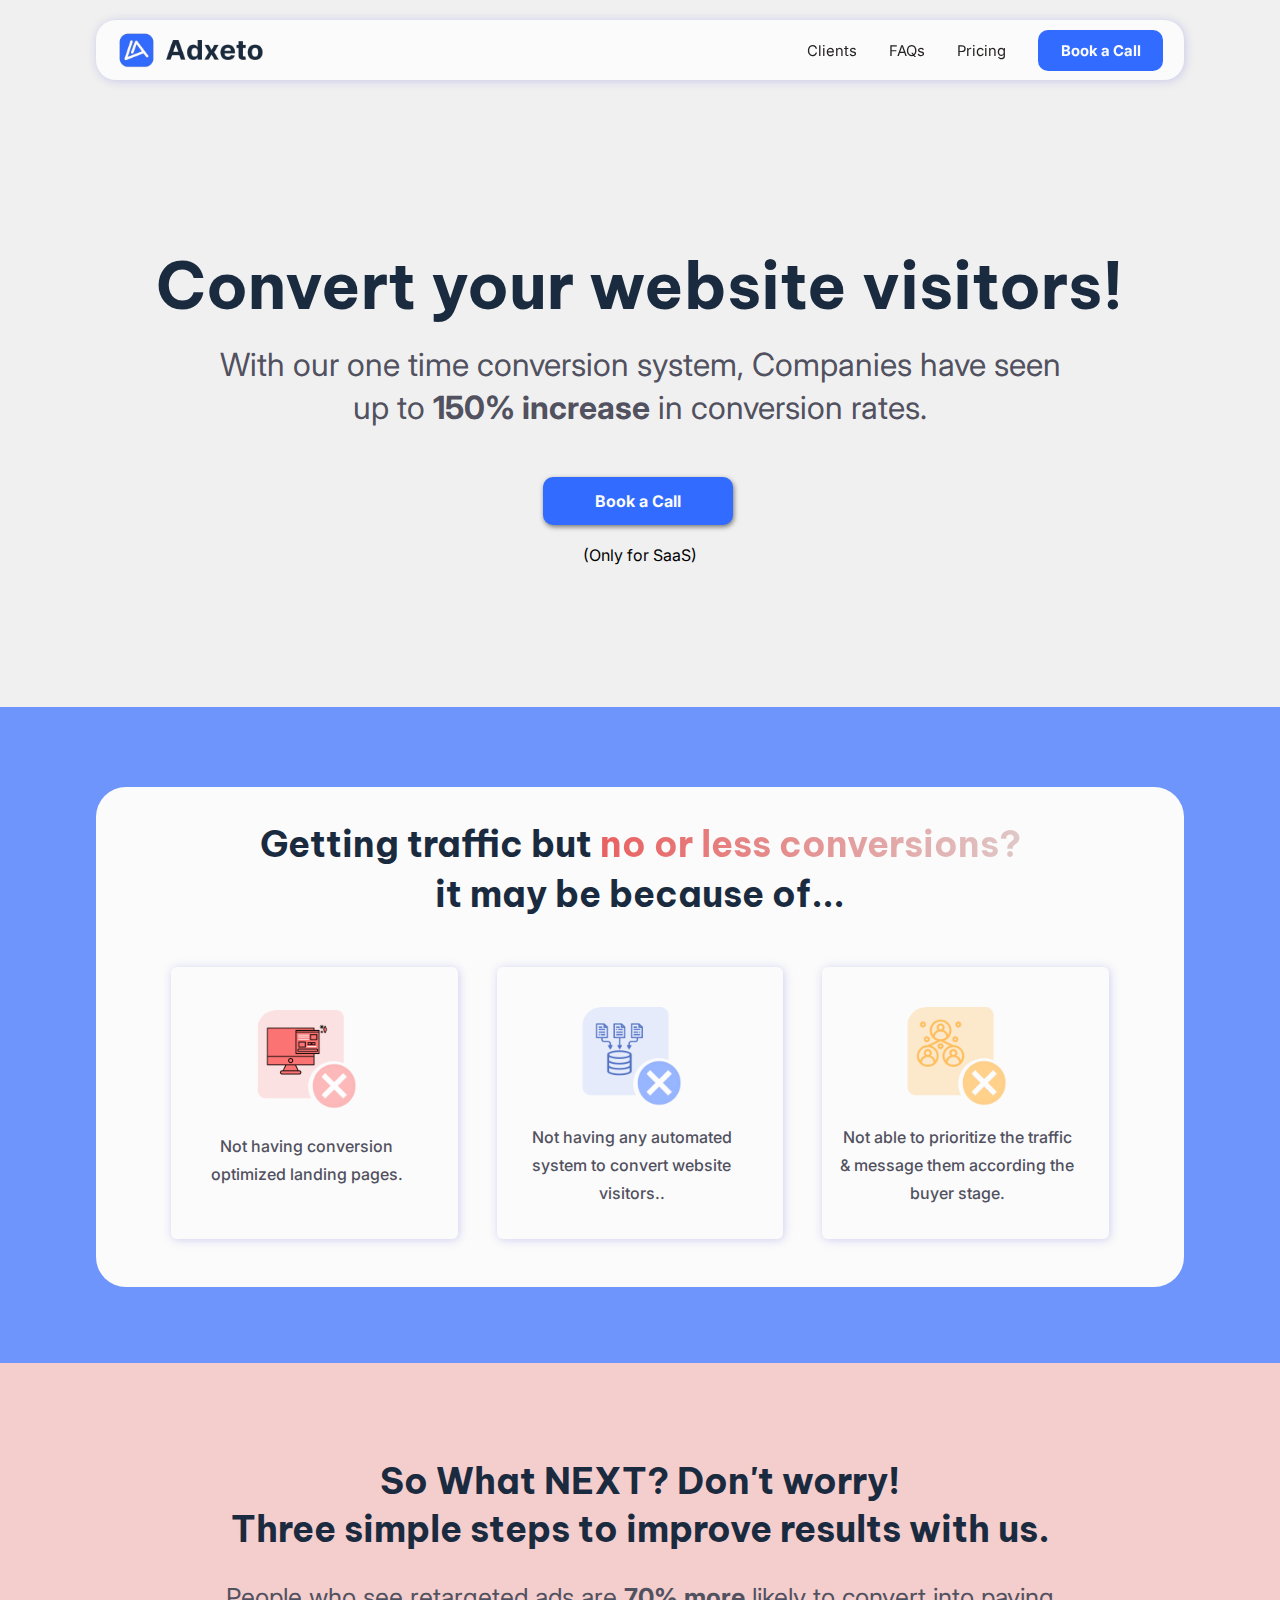
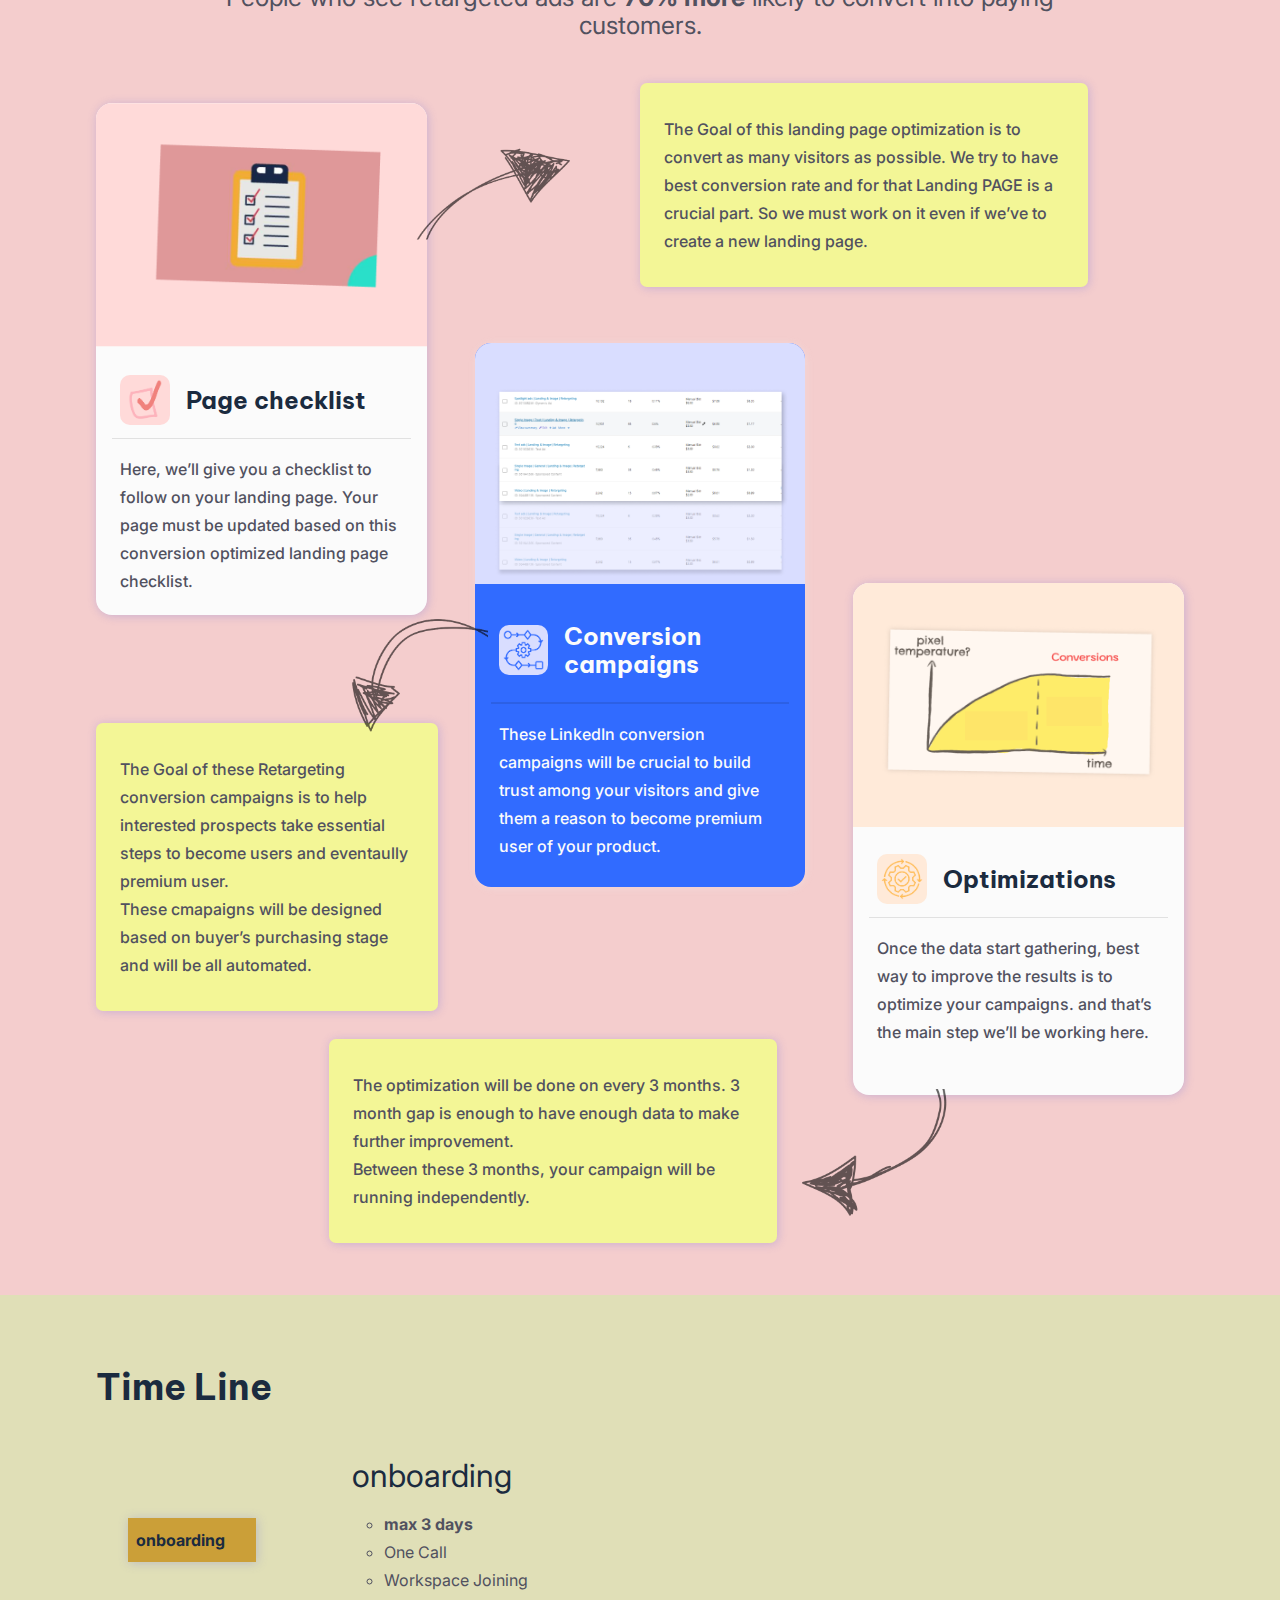
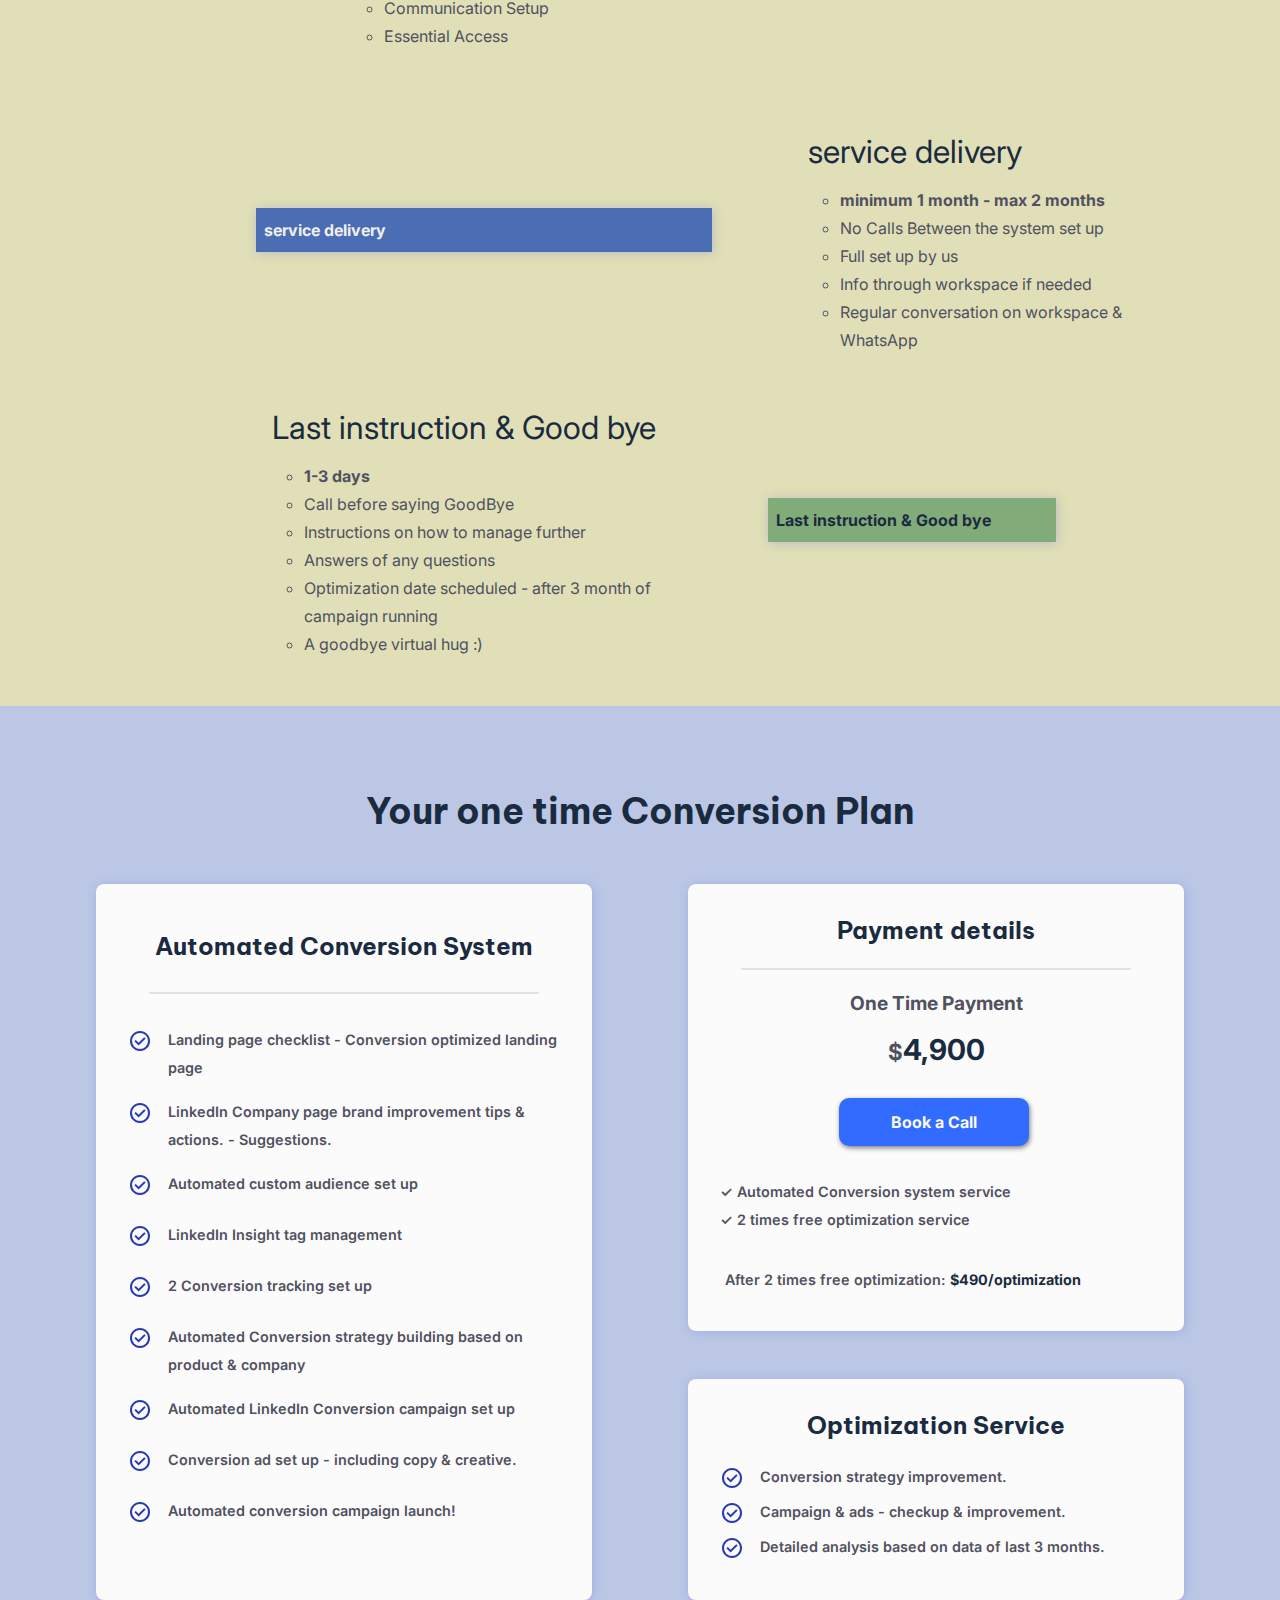
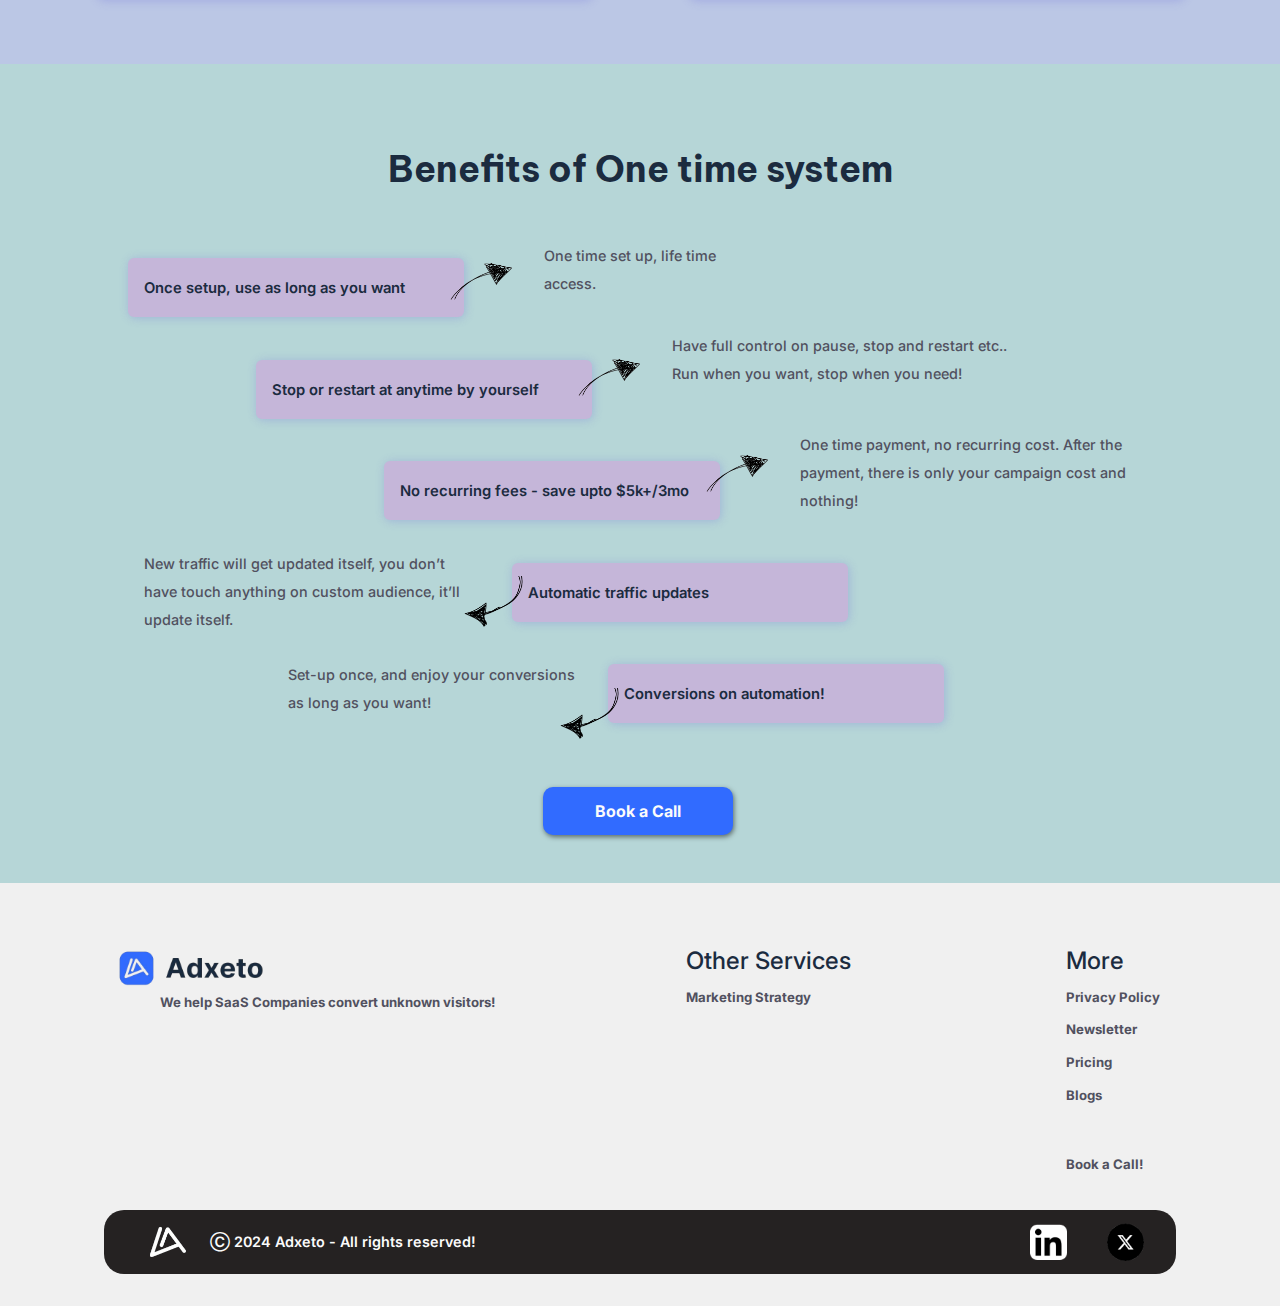
<file: index.html>
<!DOCTYPE html>
<html lang="en">
  <head>
    <!-- Google tag (gtag.js) -->
    <script
      async
      src="https://www.googletagmanager.com/gtag/js?id=G-RVT6YVF7FH"
    ></script>
    <script>
      window.dataLayer = window.dataLayer || [];
      function gtag() {
        dataLayer.push(arguments);
      }
      gtag('js', new Date());

      gtag('config', 'G-RVT6YVF7FH');
    </script>
    <meta charset="UTF-8" />
    <meta name="viewport" content="width=device-width, initial-scale=1.0" />
    <title>
      Convert your website visitors into customers | Conversion System
    </title>

    <link
      rel="apple-touch-icon"
      sizes="180x180"
      href="/adxeto-images/favicon/apple-touch-icon.png"
    />
    <link
      rel="icon"
      type="image/png"
      sizes="32x32"
      href="/adxeto-images/favicon/favicon-32x32.png"
    />
    <link
      rel="icon"
      type="image/png"
      sizes="16x16"
      href="/adxeto-images/favicon/favicon-16x16.png"
    />
    <link rel="manifest" href="/adxeto-images/favicon/site.webmanifest" />
    <link rel="icon" href="adxeto-images/favicon/favicon.ico" />

    <link rel="preconnect" href="https://fonts.googleapis.com" />
    <link rel="preconnect" href="https://fonts.gstatic.com" crossorigin />
    <link
      href="https://fonts.googleapis.com/css2?family=Be+Vietnam+Pro:ital,wght@0,100;0,200;0,300;0,400;0,500;0,600;0,700;0,800;0,900;1,100;1,200;1,300;1,400;1,500;1,600;1,700;1,800;1,900&family=Inter:ital,opsz,wght@0,14..32,100..900;1,14..32,100..900&display=swap"
      rel="stylesheet"
    />

    <link rel="stylesheet" href="/adxeto-css/general.css" />
    <link rel="stylesheet" href="/adxeto-css/navbar.css" />
    <link rel="stylesheet" href="/adxeto-css/hero.css" />
    <link rel="stylesheet" href="/adxeto-css/reasons.css" />
    <link rel="stylesheet" href="/adxeto-css/solutions.css" />
    <link rel="stylesheet" href="/adxeto-css/timeline.css" />
    <link rel="stylesheet" href="/adxeto-css/service-plan.css" />
    <link rel="stylesheet" href="/adxeto-css/benefits.css" />
    <link rel="stylesheet" href="/adxeto-css/main-footer.css" />
    <link rel="stylesheet" href="/adxeto-css/copyright.css" />

    <script src="/adxeto-JavaScript/side-drawer.js" defer></script>
    <!-- Meta Pixel Code -->
    <script>
      !(function (f, b, e, v, n, t, s) {
        if (f.fbq) return;
        n = f.fbq = function () {
          n.callMethod
            ? n.callMethod.apply(n, arguments)
            : n.queue.push(arguments);
        };
        if (!f._fbq) f._fbq = n;
        n.push = n;
        n.loaded = !0;
        n.version = '2.0';
        n.queue = [];
        t = b.createElement(e);
        t.async = !0;
        t.src = v;
        s = b.getElementsByTagName(e)[0];
        s.parentNode.insertBefore(t, s);
      })(
        window,
        document,
        'script',
        'https://connect.facebook.net/en_US/fbevents.js'
      );
      fbq('init', '471105742529699');
      fbq('track', 'PageView');
    </script>
    <noscript
      ><img
        height="1"
        width="1"
        style="display: none"
        src="https://www.facebook.com/tr?id=471105742529699&ev=PageView&noscript=1"
    /></noscript>
    <!-- End Meta Pixel Code -->
  </head>
  <body>
    <header>
      <section class="navbar-section">
        <div class="nav-size-background">
          <div class="flex-img-nav">
            <div class="logo-div">
              <a href="/">
                <img
                  src="/adxeto-images/adxeto-main-logo.png"
                  alt="main adxeto site logo"
                  class="main-logo-img"
                />
              </a>
            </div>

            <nav>
              <ul class="flex-nav-link">
                <li>
                  <a href="/clients" class="nav-link">Clients</a>
                </li>
                <li>
                  <a href="/FAQs" class="nav-link">FAQs</a>
                </li>
                <li>
                  <a href="/pricing" class="nav-link">Pricing</a>
                </li>
                <li>
                  <a href="/book-a-call" class="nav-link book-a-call-btn"
                    >Book a Call</a
                  >
                </li>
              </ul>
            </nav>

            <a class="hamburger-link">
              <span></span>
              <span></span>
              <span></span>
            </a>
          </div>
        </div>
      </section>
    </header>

    <aside id="side-drawer">
      <div class="aside-nav-size-background">
        <div class="flex-logo-hamburger">
          <div class="logo-div">
            <a href="/">
              <img
                src="/adxeto-images/adxeto-main-logo.png"
                alt="main adxeto site logo"
                class="main-logo-img"
              />
            </a>
          </div>

          <a class="hamburger-link aside-closing">
            <span></span>
            <span></span>
            <span></span>
          </a>
        </div>
      </div>

      <div class="hr-line"></div>

      <nav>
        <ul class="aside-flex-nav-link">
          <li>
            <a href="/clients" class="aside-nav-link">Clients</a>
          </li>
          <li>
            <a href="/FAQs" class="aside-nav-link">FAQs</a>
          </li>
          <li>
            <a href="/pricing" class="aside-nav-link">Pricing</a>
          </li>
        </ul>
      </nav>
      <div class="aside-book-call-div">
        <a href="/book-a-call" class="aside-nav-link book-a-call-btn"
          >Book a Call</a
        >
      </div>
    </aside>

    <main>
      <!-- Hero Section -->
      <section class="hero-section">
        <div class="hero-width">
          <h1 class="hero-heading">Convert your website visitors!</h1>
          <p class="hero-description">
            With our one time conversion system, Companies have seen
            <span
              >up to <strong>150% increase</strong> in conversion rates.</span
            >
          </p>
          <div class="btn-div">
            <a href="/book-a-call" class="call-btn-header book-a-call-btn"
              >Book a Call</a
            >
            <p class="hero-btn-description">(Only for SaaS)</p>
          </div>
        </div>
      </section>

      <!-- Reasons section -->
      <section class="reasons-section">
        <div>
          <h2>
            Getting traffic but
            <span class="gradient-right-red">no or less conversions? </span
            ><span class="linebreak-reasons-heading"
              >it may be because of...</span
            >
          </h2>

          <ul class="flex-reasons">
            <li class="flex-reasons-elements">
              <img
                src="/adxeto-images/Reasons section/optimized landing page.png"
                alt="Audience selection image"
                class="reasons-img"
              />
              <p class="reasons-el-description">
                Not having conversion optimized landing pages.
              </p>
            </li>

            <li class="flex-reasons-elements">
              <img
                src="/adxeto-images/Reasons section/conversion system.png"
                alt="Management image"
                class="reasons-img"
              />
              <p class="reasons-el-description">
                Not having any automated system to convert website visitors..
              </p>
            </li>

            <li class="flex-reasons-elements">
              <img
                src="/adxeto-images/Reasons section/audience prioritization.png"
                alt="Web traffic image"
                class="reasons-img"
              />
              <p class="reasons-el-description">
                Not able to prioritize the traffic & message them according the
                buyer stage.
              </p>
            </li>
          </ul>
        </div>
      </section>

      <!-- Solutions Section -->
      <section id="solution-container">
        <div class="solutions-section">
          <div>
            <h2 class="solutions-header">
              So What NEXT? Don't worry!
              <span>Three simple steps to improve results with us.</span>
            </h2>
            <p class="solutions-des">
              People who see retargeted ads are
              <strong>70&#x25; more</strong> likely to convert into paying
              <span class="break-point-sol-des">customers.</span>
            </p>
          </div>

          <ul class="flex-solutions">
            <li class="flex-solution-container">
              <img
                src="/adxeto-images/solutions section/container-images/page checklist.png"
                alt="Visitors information large size image"
                class="container-img"
              />
              <ul class="flex-container-content">
                <li class="flex-content-head">
                  <img
                    src="/adxeto-images/solutions section/content-images/checklist.png"
                    alt="visitor logo type small image"
                    class="content-img"
                  />
                  <h3>Page checklist</h3>
                </li>
                <div class="hr-line-sol"></div>
                <li>
                  <p class="content-des-sol">
                    Here, we’ll give you a checklist to follow on your landing
                    page. Your page must be updated based on this conversion
                    optimized landing page checklist.
                  </p>
                </li>
              </ul>
            </li>

            <li
              id="second-container-15rem"
              class="flex-solution-container blue-solution-container"
            >
              <img
                src="/adxeto-images/solutions section/container-images/trust-camp-sec3-2.png"
                alt="Trust campaign large size image"
                class="container-img"
              />
              <ul class="flex-container-content">
                <li class="flex-content-head blue-content-head">
                  <img
                    src="/adxeto-images/solutions section/content-images/system.png"
                    alt="Trust campaign small image"
                    class="content-img"
                  />
                  <h3>Conversion campaigns</h3>
                </li>
                <div class="hr-line-sol"></div>
                <li>
                  <p class="content-des-sol blue-content-des-sol">
                    These LinkedIn conversion campaigns will be crucial to build
                    trust among your visitors and give them a reason to become
                    premium user of your product.
                  </p>
                </li>
              </ul>
            </li>

            <li id="third-container-30rem" class="flex-solution-container">
              <img
                src="/adxeto-images/solutions section/container-images/conversion-sec3-3.png"
                alt="Conversion step large size image"
                class="container-img"
              />
              <ul class="flex-container-content">
                <li class="flex-content-head">
                  <img
                    src="/adxeto-images/solutions section/content-images/optimization.png"
                    alt="conversion step logo type small image"
                    class="content-img"
                  />
                  <h3>Optimizations</h3>
                </li>
                <div class="hr-line-sol"></div>
                <li>
                  <p class="content-des-sol">
                    Once the data start gathering, best way to improve the
                    results is to optimize your campaigns. and that’s the main
                    step we’ll be working here.
                  </p>
                </li>
              </ul>
            </li>
          </ul>

          <aside>
            <div class="note-box note-1">
              <p class="note-txt">
                The Goal of this landing page optimization is to convert as many
                visitors as possible. We try to have best conversion rate and
                for that Landing PAGE is a crucial part. So we must work on it
                even if we’ve to create a new landing page.
              </p>
            </div>

            <div class="note-box note-2">
              <p class="note-txt">
                The Goal of these Retargeting conversion campaigns is to help
                interested prospects take essential steps to become users and
                eventaully premium user. <br />
                These cmapaigns will be designed based on buyer’s purchasing
                stage and will be all automated.
              </p>
            </div>

            <div class="note-box note-3">
              <p class="note-txt">
                The optimization will be done on every 3 months. 3 month gap is
                enough to have enough data to make further improvement.
                <br />Between these 3 months, your campaign will be running
                independently.
              </p>
            </div>
          </aside>

          <aside>
            <div class="arrow-note-1">
              <img
                src="/adxeto-images/solutions section/arrow-images/1st_arrow.png"
                alt="arrow towards note-1"
              />
            </div>

            <div class="arrow-note-2">
              <img
                src="/adxeto-images/solutions section/arrow-images/2nd_arrow.png"
                alt="arrow towards note-2"
              />
            </div>

            <div class="arrow-note-3">
              <img
                src="/adxeto-images/solutions section/arrow-images/3rd_arrow.png"
                alt="arrow towards note-3"
              />
            </div>
          </aside>
        </div>
      </section>

      <!-- Tiemeline section -->
      <section id="timeline-section">
        <div class="main-width">
          <h2 class="timeline-heading">Time Line</h2>

          <ul class="timelines-grid">
            <li class="timeline-one-grid">
              <ul class="column-grid-timeline-one">
                <li class="timeline-one-box">
                  <p><b>onboarding</b></p>
                </li>
                <li class="timeline-one-content-grid">
                  <h3 class="timeline-content-heading">onboarding</h3>
                  <ul class="timeline-content-description">
                    <li class="timeline-description"><b>max 3 days</b></li>
                    <li class="timeline-description">One Call</li>
                    <li class="timeline-description">Workspace Joining</li>
                    <li class="timeline-description">Communication Setup</li>
                    <li class="timeline-description">Essential Access</li>
                  </ul>
                </li>
              </ul>
            </li>

            <li class="timeline-two-grid">
              <ul class="column-grid-timeline-two">
                <li class="timeline-two-box">
                  <p><b>service delivery</b></p>
                </li>
                <li class="timeline-two-content-grid">
                  <h3 class="timeline-content-heading">service delivery</h3>
                  <ul class="timeline-content-description">
                    <li class="timeline-description">
                      <b>minimum 1 month - max 2 months</b>
                    </li>
                    <li class="timeline-description">
                      No Calls Between the system set up
                    </li>
                    <li class="timeline-description">Full set up by us</li>
                    <li class="timeline-description">
                      Info through workspace if needed
                    </li>
                    <li class="timeline-description">
                      Regular conversation on workspace & WhatsApp
                    </li>
                  </ul>
                </li>
              </ul>
            </li>

            <li class="timeline-three-grid">
              <ul class="column-grid-timeline-three">
                <li class="timeline-three-content-grid">
                  <h3 class="timeline-content-heading">
                    Last instruction & Good bye
                  </h3>
                  <ul class="timeline-content-description">
                    <li class="timeline-description"><b>1-3 days</b></li>
                    <li class="timeline-description">
                      Call before saying GoodBye
                    </li>
                    <li class="timeline-description">
                      Instructions on how to manage further
                    </li>
                    <li class="timeline-description">
                      Answers of any questions
                    </li>
                    <li class="timeline-description">
                      Optimization date scheduled - after 3 month of campaign
                      running
                    </li>
                    <li class="timeline-description">
                      A goodbye virtual hug :&#x29;
                    </li>
                  </ul>
                </li>
                <li class="timeline-three-box">
                  <p><b>Last instruction & Good bye</b></p>
                </li>
              </ul>
            </li>
          </ul>
        </div>
      </section>

      <!-- Plan Section -->
      <section id="conversion-plan">
        <div class="plan-width">
          <h2 class="plan-main-heading">Your one time Conversion Plan</h2>
          <ul class="service-details-grid">
            <li class="automated-service-details">
              <h3 class="automated-service-heading">
                Automated Conversion System
              </h3>
              <div class="hr-line-sol"></div>
              <ul class="system-services">
                <li class="system-service-grid">
                  <div class="service-checkmark">
                    <svg
                      xmlns="http://www.w3.org/2000/svg"
                      height="24px"
                      viewBox="0 -960 960 960"
                      width="24px"
                      fill="#2738b4"
                    >
                      <path
                        d="m424-296 282-282-56-56-226 226-114-114-56 56 170 170Zm56 216q-83 0-156-31.5T197-197q-54-54-85.5-127T80-480q0-83 31.5-156T197-763q54-54 127-85.5T480-880q83 0 156 31.5T763-763q54 54 85.5 127T880-480q0 83-31.5 156T763-197q-54 54-127 85.5T480-80Zm0-80q134 0 227-93t93-227q0-134-93-227t-227-93q-134 0-227 93t-93 227q0 134 93 227t227 93Zm0-320Z"
                      />
                    </svg>
                  </div>
                  <p>
                    Landing page checklist - Conversion optimized landing page
                  </p>
                </li>

                <li class="system-service-grid">
                  <div class="service-checkmark">
                    <svg
                      xmlns="http://www.w3.org/2000/svg"
                      height="24px"
                      viewBox="0 -960 960 960"
                      width="24px"
                      fill="#2738b4"
                    >
                      <path
                        d="m424-296 282-282-56-56-226 226-114-114-56 56 170 170Zm56 216q-83 0-156-31.5T197-197q-54-54-85.5-127T80-480q0-83 31.5-156T197-763q54-54 127-85.5T480-880q83 0 156 31.5T763-763q54 54 85.5 127T880-480q0 83-31.5 156T763-197q-54 54-127 85.5T480-80Zm0-80q134 0 227-93t93-227q0-134-93-227t-227-93q-134 0-227 93t-93 227q0 134 93 227t227 93Zm0-320Z"
                      />
                    </svg>
                  </div>
                  <p>
                    LinkedIn Company page brand improvement tips & actions. -
                    Suggestions.
                  </p>
                </li>

                <li class="system-service-grid">
                  <div class="service-checkmark">
                    <svg
                      xmlns="http://www.w3.org/2000/svg"
                      height="24px"
                      viewBox="0 -960 960 960"
                      width="24px"
                      fill="#2738b4"
                    >
                      <path
                        d="m424-296 282-282-56-56-226 226-114-114-56 56 170 170Zm56 216q-83 0-156-31.5T197-197q-54-54-85.5-127T80-480q0-83 31.5-156T197-763q54-54 127-85.5T480-880q83 0 156 31.5T763-763q54 54 85.5 127T880-480q0 83-31.5 156T763-197q-54 54-127 85.5T480-80Zm0-80q134 0 227-93t93-227q0-134-93-227t-227-93q-134 0-227 93t-93 227q0 134 93 227t227 93Zm0-320Z"
                      />
                    </svg>
                  </div>
                  <p>Automated custom audience set up</p>
                </li>

                <li class="system-service-grid">
                  <div class="service-checkmark">
                    <svg
                      xmlns="http://www.w3.org/2000/svg"
                      height="24px"
                      viewBox="0 -960 960 960"
                      width="24px"
                      fill="#2738b4"
                    >
                      <path
                        d="m424-296 282-282-56-56-226 226-114-114-56 56 170 170Zm56 216q-83 0-156-31.5T197-197q-54-54-85.5-127T80-480q0-83 31.5-156T197-763q54-54 127-85.5T480-880q83 0 156 31.5T763-763q54 54 85.5 127T880-480q0 83-31.5 156T763-197q-54 54-127 85.5T480-80Zm0-80q134 0 227-93t93-227q0-134-93-227t-227-93q-134 0-227 93t-93 227q0 134 93 227t227 93Zm0-320Z"
                      />
                    </svg>
                  </div>
                  <p>LinkedIn Insight tag management</p>
                </li>

                <li class="system-service-grid">
                  <div class="service-checkmark">
                    <svg
                      xmlns="http://www.w3.org/2000/svg"
                      height="24px"
                      viewBox="0 -960 960 960"
                      width="24px"
                      fill="#2738b4"
                    >
                      <path
                        d="m424-296 282-282-56-56-226 226-114-114-56 56 170 170Zm56 216q-83 0-156-31.5T197-197q-54-54-85.5-127T80-480q0-83 31.5-156T197-763q54-54 127-85.5T480-880q83 0 156 31.5T763-763q54 54 85.5 127T880-480q0 83-31.5 156T763-197q-54 54-127 85.5T480-80Zm0-80q134 0 227-93t93-227q0-134-93-227t-227-93q-134 0-227 93t-93 227q0 134 93 227t227 93Zm0-320Z"
                      />
                    </svg>
                  </div>
                  <p>2 Conversion tracking set up</p>
                </li>

                <li class="system-service-grid">
                  <div class="service-checkmark">
                    <svg
                      xmlns="http://www.w3.org/2000/svg"
                      height="24px"
                      viewBox="0 -960 960 960"
                      width="24px"
                      fill="#2738b4"
                    >
                      <path
                        d="m424-296 282-282-56-56-226 226-114-114-56 56 170 170Zm56 216q-83 0-156-31.5T197-197q-54-54-85.5-127T80-480q0-83 31.5-156T197-763q54-54 127-85.5T480-880q83 0 156 31.5T763-763q54 54 85.5 127T880-480q0 83-31.5 156T763-197q-54 54-127 85.5T480-80Zm0-80q134 0 227-93t93-227q0-134-93-227t-227-93q-134 0-227 93t-93 227q0 134 93 227t227 93Zm0-320Z"
                      />
                    </svg>
                  </div>
                  <p>
                    Automated Conversion strategy building based on product &
                    company
                  </p>
                </li>

                <li class="system-service-grid">
                  <div class="service-checkmark">
                    <svg
                      xmlns="http://www.w3.org/2000/svg"
                      height="24px"
                      viewBox="0 -960 960 960"
                      width="24px"
                      fill="#2738b4"
                    >
                      <path
                        d="m424-296 282-282-56-56-226 226-114-114-56 56 170 170Zm56 216q-83 0-156-31.5T197-197q-54-54-85.5-127T80-480q0-83 31.5-156T197-763q54-54 127-85.5T480-880q83 0 156 31.5T763-763q54 54 85.5 127T880-480q0 83-31.5 156T763-197q-54 54-127 85.5T480-80Zm0-80q134 0 227-93t93-227q0-134-93-227t-227-93q-134 0-227 93t-93 227q0 134 93 227t227 93Zm0-320Z"
                      />
                    </svg>
                  </div>
                  <p>Automated LinkedIn Conversion campaign set up </p>
                </li>

                <li class="system-service-grid">
                  <div class="service-checkmark">
                    <svg
                      xmlns="http://www.w3.org/2000/svg"
                      height="24px"
                      viewBox="0 -960 960 960"
                      width="24px"
                      fill="#2738b4"
                    >
                      <path
                        d="m424-296 282-282-56-56-226 226-114-114-56 56 170 170Zm56 216q-83 0-156-31.5T197-197q-54-54-85.5-127T80-480q0-83 31.5-156T197-763q54-54 127-85.5T480-880q83 0 156 31.5T763-763q54 54 85.5 127T880-480q0 83-31.5 156T763-197q-54 54-127 85.5T480-80Zm0-80q134 0 227-93t93-227q0-134-93-227t-227-93q-134 0-227 93t-93 227q0 134 93 227t227 93Zm0-320Z"
                      />
                    </svg>
                  </div>
                  <p>Conversion ad set up - including copy & creative.</p>
                </li>

                <li class="system-service-grid">
                  <div class="service-checkmark">
                    <svg
                      xmlns="http://www.w3.org/2000/svg"
                      height="24px"
                      viewBox="0 -960 960 960"
                      width="24px"
                      fill="#2738b4"
                    >
                      <path
                        d="m424-296 282-282-56-56-226 226-114-114-56 56 170 170Zm56 216q-83 0-156-31.5T197-197q-54-54-85.5-127T80-480q0-83 31.5-156T197-763q54-54 127-85.5T480-880q83 0 156 31.5T763-763q54 54 85.5 127T880-480q0 83-31.5 156T763-197q-54 54-127 85.5T480-80Zm0-80q134 0 227-93t93-227q0-134-93-227t-227-93q-134 0-227 93t-93 227q0 134 93 227t227 93Zm0-320Z"
                      />
                    </svg>
                  </div>
                  <p>Automated conversion campaign launch!</p>
                </li>
              </ul>
            </li>

            <li class="pricing-optimization-details">
              <ul class="payment-service-grid">
                <li class="payment-details">
                  <h3 class="payment-headline">Payment details</h3>
                  <div class="hr-line-sol"></div>
                  <ul>
                    <li class="otp">
                      <p class="otp-p">One Time Payment</p>
                      <div class="otp-m"><span>$</span>4,900</div>
                    </li>
                    <li class="call-btn-plan">
                      <a
                        href="/book-a-call"
                        class="call-btn-header book-a-call-btn"
                        >Book a Call</a
                      >
                    </li>
                    <li>
                      <p class="first-line-included">
                        &#10003; Automated Conversion system service
                      </p>
                      <p class="second-line-included">
                        &#10003; 2 times free optimization service
                      </p>
                    </li>
                    <li class="extra-optimization-pricing">
                      <p>
                        After 2 times free optimization:
                        <span>$490/optimization</span>
                      </p>
                    </li>
                  </ul>
                </li>

                <li class="optimization-service-details">
                  <h3 class="optimization-heading">Optimization Service</h3>
                  <ul>
                    <li class="system-service-grid">
                      <div class="service-checkmark">
                        <svg
                          xmlns="http://www.w3.org/2000/svg"
                          height="24px"
                          viewBox="0 -960 960 960"
                          width="24px"
                          fill="#2738b4"
                        >
                          <path
                            d="m424-296 282-282-56-56-226 226-114-114-56 56 170 170Zm56 216q-83 0-156-31.5T197-197q-54-54-85.5-127T80-480q0-83 31.5-156T197-763q54-54 127-85.5T480-880q83 0 156 31.5T763-763q54 54 85.5 127T880-480q0 83-31.5 156T763-197q-54 54-127 85.5T480-80Zm0-80q134 0 227-93t93-227q0-134-93-227t-227-93q-134 0-227 93t-93 227q0 134 93 227t227 93Zm0-320Z"
                          />
                        </svg>
                      </div>
                      <p>Conversion strategy improvement.</p>
                    </li>

                    <li class="system-service-grid">
                      <div class="service-checkmark">
                        <svg
                          xmlns="http://www.w3.org/2000/svg"
                          height="24px"
                          viewBox="0 -960 960 960"
                          width="24px"
                          fill="#2738b4"
                        >
                          <path
                            d="m424-296 282-282-56-56-226 226-114-114-56 56 170 170Zm56 216q-83 0-156-31.5T197-197q-54-54-85.5-127T80-480q0-83 31.5-156T197-763q54-54 127-85.5T480-880q83 0 156 31.5T763-763q54 54 85.5 127T880-480q0 83-31.5 156T763-197q-54 54-127 85.5T480-80Zm0-80q134 0 227-93t93-227q0-134-93-227t-227-93q-134 0-227 93t-93 227q0 134 93 227t227 93Zm0-320Z"
                          />
                        </svg>
                      </div>
                      <p>Campaign & ads - checkup & improvement.</p>
                    </li>

                    <li class="system-service-grid">
                      <div class="service-checkmark">
                        <svg
                          xmlns="http://www.w3.org/2000/svg"
                          height="24px"
                          viewBox="0 -960 960 960"
                          width="24px"
                          fill="#2738b4"
                        >
                          <path
                            d="m424-296 282-282-56-56-226 226-114-114-56 56 170 170Zm56 216q-83 0-156-31.5T197-197q-54-54-85.5-127T80-480q0-83 31.5-156T197-763q54-54 127-85.5T480-880q83 0 156 31.5T763-763q54 54 85.5 127T880-480q0 83-31.5 156T763-197q-54 54-127 85.5T480-80Zm0-80q134 0 227-93t93-227q0-134-93-227t-227-93q-134 0-227 93t-93 227q0 134 93 227t227 93Zm0-320Z"
                          />
                        </svg>
                      </div>
                      <p>Detailed analysis based on data of last 3 months.</p>
                    </li>
                  </ul>
                </li>
              </ul>
            </li>
          </ul>
        </div>
      </section>

      <!-- benefits of this system - section -->
      <section id="benefits-section">
        <div class="benefits-width">
          <h2 class="benefits-heading">Benefits of One time system</h2>
          <ul class="boxes-grid">
            <li class="box-one-grid">
              <p class="box-one">Once setup, use as long as you want</p>
              <p class="box-des-one">One time set up, life time access.</p>
            </li>

            <li class="box-two-grid">
              <p class="box-two">Stop or restart at anytime by yourself</p>
              <p class="box-des-two">
                Have full control on pause, stop and restart etc.. Run when you
                want, stop when you need!
              </p>
            </li>

            <li class="box-three-grid">
              <p class="box-three">No recurring fees - save upto $5k+/3mo</p>
              <p class="box-des-three">
                One time payment, no recurring cost. After the payment, there is
                only your campaign cost and nothing!
              </p>
            </li>

            <li class="box-four-grid">
              <p class="box-four">Automatic traffic updates</p>
              <p class="box-des-four">
                New traffic will get updated itself, you don’t have touch
                anything on custom audience, it’ll update itself.
              </p>
            </li>

            <li class="box-five-grid">
              <p class="box-five">Conversions on automation!</p>
              <p class="box-des-five">
                Set-up once, and enjoy your conversions as long as you want!
              </p>
            </li>
          </ul>

          <aside class="call-btn-benefit">
            <a href="/book-a-call" class="call-btn-header book-a-call-btn"
              >Book a Call</a
            >
          </aside>

          <ul class="arrows">
            <li class="arrow-one">
              <img
                src="/adxeto-images/solutions section/arrow-images/1st_arrow.png"
                alt=""
              />
            </li>

            <li class="arrow-two">
              <img
                src="/adxeto-images/solutions section/arrow-images/1st_arrow.png"
                alt=""
              />
            </li>

            <li class="arrow-three">
              <img
                src="/adxeto-images/solutions section/arrow-images/1st_arrow.png"
                alt=""
              />
            </li>

            <li class="arrow-four-responsive">
              <img
                src="/adxeto-images/solutions section/arrow-images/1st_arrow.png"
                alt=""
              />
            </li>

            <li class="arrow-five-responsive">
              <img
                src="/adxeto-images/solutions section/arrow-images/1st_arrow.png"
                alt=""
              />
            </li>

            <li class="arrow-four">
              <img
                src="/adxeto-images/solutions section/arrow-images/3rd_arrow.png"
                alt=""
              />
            </li>

            <li class="arrow-five">
              <img
                src="/adxeto-images/solutions section/arrow-images/3rd_arrow.png"
                alt=""
              />
            </li>
          </ul>
        </div>
      </section>
    </main>

    <footer>
      <section class="flex-main-footer">
        <div class="logo-detail">
          <a href="/"
            ><img
              src="/adxeto-images/adxeto-main-logo.png"
              alt="Adxeto Agency Logo"
              class="main-logo-footer"
          /></a>
          <p>We help SaaS Companies convert unknown visitors!</p>
        </div>

        <div class="flex-more-pages">
          <p class="more-heading">Other Services</p>
          <div class="flex-page-links">
            <a
              class="footer-page-links"
              href="https://strategy.adxeto.agency/"
              target="_blank"
              >Marketing Strategy</a
            >
            <!-- <a class="footer-page-links" href="https://gads.adxeto.agency/" target="_blank"
              >Google Ads</a
            > -->
          </div>
        </div>

        <div class="flex-more-pages">
          <p class="more-heading">More</p>
          <div class="flex-page-links">
            <a class="footer-page-links" href="/privacy-policy"
              >Privacy Policy</a
            >
            <a
              class="footer-page-links"
              href="https://mail.adxeto.agency/"
              target="_blank"
              >Newsletter</a
            >
            <a class="footer-page-links" href="/pricing">Pricing</a>
            <a
              class="footer-page-links"
              href="https://blog.adxeto.agency"
              target="_blank"
              >Blogs</a
            >
          </div>
          <div class="footer-book-call">
            <a class="footer-page-links" href="/book-a-call">Book a Call!</a>
          </div>
        </div>
      </section>

      <section class="copyright">
        <div class="footer-box-container">
          <ul class="flex-copyright-content">
            <li>
              <a href="/"
                ><img
                  class="adx-icon"
                  src="/adxeto-images/footer images/adxeto-icon-footer-logo.png"
                  alt="Adxeto Agency Icon Image"
              /></a>
            </li>
            <p>&#x24B8; 2024 Adxeto - All rights reserved!</p>
          </ul>
          <ul class="footer-social-icons">
            <li>
              <a href="https://www.linkedin.com/company/adxeto/" target="_blank"
                ><img
                  class="social-icon"
                  src="/adxeto-images/footer images/linkedIn-logo.png"
                  alt="LinkedIn clickable logo"
              /></a>
            </li>
            <li>
              <a href="https://x.com/AkAsH_03_" target="_blank"
                ><img
                  class="social-icon"
                  src="/adxeto-images/footer images/x-logo.png"
                  alt="X clickable logo"
              /></a>
            </li>
          </ul>
        </div>
      </section>
    </footer>
    <script type="text/javascript">
      _linkedin_partner_id = '6634380';
      window._linkedin_data_partner_ids =
        window._linkedin_data_partner_ids || [];
      window._linkedin_data_partner_ids.push(_linkedin_partner_id);
    </script>
    <script type="text/javascript">
      (function (l) {
        if (!l) {
          window.lintrk = function (a, b) {
            window.lintrk.q.push([a, b]);
          };
          window.lintrk.q = [];
        }
        var s = document.getElementsByTagName('script')[0];
        var b = document.createElement('script');
        b.type = 'text/javascript';
        b.async = true;
        b.src = 'https://snap.licdn.com/li.lms-analytics/insight.min.js';
        s.parentNode.insertBefore(b, s);
      })(window.lintrk);
    </script>
    <noscript>
      <img
        height="1"
        width="1"
        style="display: none"
        alt=""
        src="https://px.ads.linkedin.com/collect/?pid=6634380&fmt=gif"
      />
    </noscript>
  </body>
</html>
</file>
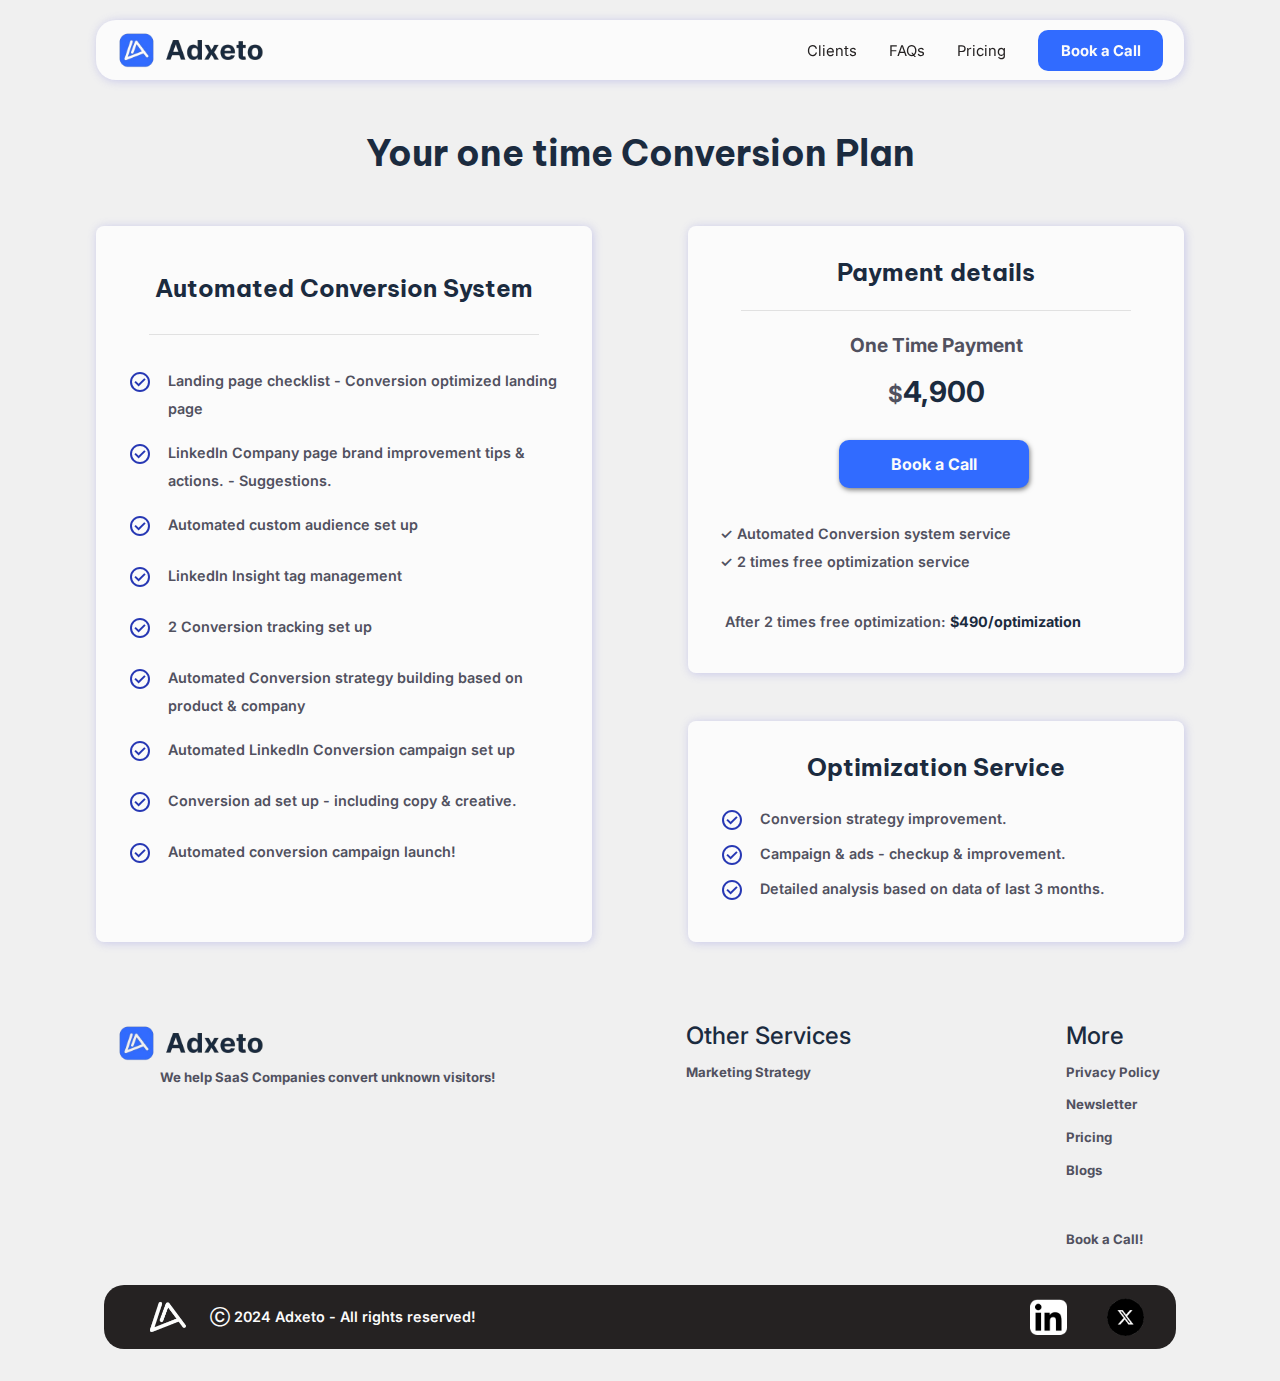
<file: pricing.html>
<!DOCTYPE html>
<html>
  <head>
    <!-- Google tag (gtag.js) -->
    <script
      async
      src="https://www.googletagmanager.com/gtag/js?id=G-RVT6YVF7FH"
    ></script>
    <script>
      window.dataLayer = window.dataLayer || [];
      function gtag() {
        dataLayer.push(arguments);
      }
      gtag('js', new Date());

      gtag('config', 'G-RVT6YVF7FH');
    </script>
    <meta charset="UTF-8" />
    <meta name="viewport" content="width=device-width, initial-scale=1.0" />
    <title>
      Convert your website visitors into customers | Conversion System
    </title>

    <link
      rel="apple-touch-icon"
      sizes="180x180"
      href="/adxeto-images/favicon/apple-touch-icon.png"
    />
    <link
      rel="icon"
      type="image/png"
      sizes="32x32"
      href="/adxeto-images/favicon/favicon-32x32.png"
    />
    <link
      rel="icon"
      type="image/png"
      sizes="16x16"
      href="/adxeto-images/favicon/favicon-16x16.png"
    />
    <link rel="manifest" href="/adxeto-images/favicon/site.webmanifest" />
    <link rel="icon" href="adxeto-images/favicon/favicon.ico" />

    <link rel="preconnect" href="https://fonts.googleapis.com" />
    <link rel="preconnect" href="https://fonts.gstatic.com" crossorigin />
    <link
      href="https://fonts.googleapis.com/css2?family=Be+Vietnam+Pro:ital,wght@0,100;0,200;0,300;0,400;0,500;0,600;0,700;0,800;0,900;1,100;1,200;1,300;1,400;1,500;1,600;1,700;1,800;1,900&family=Inter:ital,opsz,wght@0,14..32,100..900;1,14..32,100..900&display=swap"
      rel="stylesheet"
    />

    <link rel="stylesheet" href="/adxeto-css/general.css" />
    <link rel="stylesheet" href="/adxeto-css/navbar.css" />
    <link rel="stylesheet" href="/adxeto-css/hero.css" />
    <link rel="stylesheet" href="/adxeto-css/reasons.css" />
    <link rel="stylesheet" href="/adxeto-css/solutions.css" />
    <link rel="stylesheet" href="/adxeto-css/timeline.css" />
    <link rel="stylesheet" href="/adxeto-css/service-plan.css" />
    <link rel="stylesheet" href="/adxeto-css/benefits.css" />
    <link rel="stylesheet" href="/adxeto-css/main-footer.css" />
    <link rel="stylesheet" href="/adxeto-css/copyright.css" />

    <script src="/adxeto-JavaScript/side-drawer.js" defer></script>

    <!-- Meta Pixel Code -->
    <script>
      !(function (f, b, e, v, n, t, s) {
        if (f.fbq) return;
        n = f.fbq = function () {
          n.callMethod
            ? n.callMethod.apply(n, arguments)
            : n.queue.push(arguments);
        };
        if (!f._fbq) f._fbq = n;
        n.push = n;
        n.loaded = !0;
        n.version = '2.0';
        n.queue = [];
        t = b.createElement(e);
        t.async = !0;
        t.src = v;
        s = b.getElementsByTagName(e)[0];
        s.parentNode.insertBefore(t, s);
      })(
        window,
        document,
        'script',
        'https://connect.facebook.net/en_US/fbevents.js'
      );
      fbq('init', '471105742529699');
      fbq('track', 'PageView');
    </script>
    <noscript
      ><img
        height="1"
        width="1"
        style="display: none"
        src="https://www.facebook.com/tr?id=471105742529699&ev=PageView&noscript=1"
    /></noscript>
    <!-- End Meta Pixel Code -->
  </head>
  <body>
    <header>
      <section class="navbar-section">
        <div class="nav-size-background">
          <div class="flex-img-nav">
            <div class="logo-div">
              <a href="/">
                <img
                  src="/adxeto-images/adxeto-main-logo.png"
                  alt="main adxeto site logo"
                  class="main-logo-img"
                />
              </a>
            </div>

            <nav>
              <ul class="flex-nav-link">
                <li>
                  <a href="/clients" class="nav-link">Clients</a>
                </li>
                <li>
                  <a href="/FAQs" class="nav-link">FAQs</a>
                </li>
                <li>
                  <a href="/pricing" class="nav-link">Pricing</a>
                </li>
                <li>
                  <a href="/book-a-call" class="nav-link book-a-call-btn"
                    >Book a Call</a
                  >
                </li>
              </ul>
            </nav>

            <a class="hamburger-link">
              <span></span>
              <span></span>
              <span></span>
            </a>
          </div>
        </div>
      </section>
    </header>

    <aside id="side-drawer">
      <div class="aside-nav-size-background">
        <div class="flex-logo-hamburger">
          <div class="logo-div">
            <a href="/">
              <img
                src="/adxeto-images/adxeto-main-logo.png"
                alt="main adxeto site logo"
                class="main-logo-img"
              />
            </a>
          </div>

          <a class="hamburger-link aside-closing">
            <span></span>
            <span></span>
            <span></span>
          </a>
        </div>
      </div>

      <div class="hr-line"></div>

      <nav>
        <ul class="aside-flex-nav-link">
          <li>
            <a href="/clients" class="aside-nav-link">Clients</a>
          </li>
          <li>
            <a href="/FAQs" class="aside-nav-link">FAQs</a>
          </li>
          <li>
            <a href="/pricing" class="aside-nav-link">Pricing</a>
          </li>
        </ul>
      </nav>
      <div class="aside-book-call-div">
        <a href="/book-a-call" class="aside-nav-link book-a-call-btn"
          >Book a Call</a
        >
      </div>
    </aside>

    <main>
      <section
        style="
          background-color: var(--color-gray-200);
          margin-top: 8rem;
          margin-bottom: 4rem;
          text-align: left;
        "
        class="pricing-section"
      >
        <div class="plan-width">
          <h2 class="plan-main-heading">Your one time Conversion Plan</h2>
          <ul class="service-details-grid">
            <li class="automated-service-details">
              <h3 class="automated-service-heading">
                Automated Conversion System
              </h3>
              <div class="hr-line-sol"></div>
              <ul class="system-services">
                <li class="system-service-grid">
                  <div class="service-checkmark">
                    <svg
                      xmlns="http://www.w3.org/2000/svg"
                      height="24px"
                      viewBox="0 -960 960 960"
                      width="24px"
                      fill="#2738b4"
                    >
                      <path
                        d="m424-296 282-282-56-56-226 226-114-114-56 56 170 170Zm56 216q-83 0-156-31.5T197-197q-54-54-85.5-127T80-480q0-83 31.5-156T197-763q54-54 127-85.5T480-880q83 0 156 31.5T763-763q54 54 85.5 127T880-480q0 83-31.5 156T763-197q-54 54-127 85.5T480-80Zm0-80q134 0 227-93t93-227q0-134-93-227t-227-93q-134 0-227 93t-93 227q0 134 93 227t227 93Zm0-320Z"
                      />
                    </svg>
                  </div>
                  <p>
                    Landing page checklist - Conversion optimized landing page
                  </p>
                </li>

                <li class="system-service-grid">
                  <div class="service-checkmark">
                    <svg
                      xmlns="http://www.w3.org/2000/svg"
                      height="24px"
                      viewBox="0 -960 960 960"
                      width="24px"
                      fill="#2738b4"
                    >
                      <path
                        d="m424-296 282-282-56-56-226 226-114-114-56 56 170 170Zm56 216q-83 0-156-31.5T197-197q-54-54-85.5-127T80-480q0-83 31.5-156T197-763q54-54 127-85.5T480-880q83 0 156 31.5T763-763q54 54 85.5 127T880-480q0 83-31.5 156T763-197q-54 54-127 85.5T480-80Zm0-80q134 0 227-93t93-227q0-134-93-227t-227-93q-134 0-227 93t-93 227q0 134 93 227t227 93Zm0-320Z"
                      />
                    </svg>
                  </div>
                  <p>
                    LinkedIn Company page brand improvement tips & actions. -
                    Suggestions.
                  </p>
                </li>

                <li class="system-service-grid">
                  <div class="service-checkmark">
                    <svg
                      xmlns="http://www.w3.org/2000/svg"
                      height="24px"
                      viewBox="0 -960 960 960"
                      width="24px"
                      fill="#2738b4"
                    >
                      <path
                        d="m424-296 282-282-56-56-226 226-114-114-56 56 170 170Zm56 216q-83 0-156-31.5T197-197q-54-54-85.5-127T80-480q0-83 31.5-156T197-763q54-54 127-85.5T480-880q83 0 156 31.5T763-763q54 54 85.5 127T880-480q0 83-31.5 156T763-197q-54 54-127 85.5T480-80Zm0-80q134 0 227-93t93-227q0-134-93-227t-227-93q-134 0-227 93t-93 227q0 134 93 227t227 93Zm0-320Z"
                      />
                    </svg>
                  </div>
                  <p>Automated custom audience set up</p>
                </li>

                <li class="system-service-grid">
                  <div class="service-checkmark">
                    <svg
                      xmlns="http://www.w3.org/2000/svg"
                      height="24px"
                      viewBox="0 -960 960 960"
                      width="24px"
                      fill="#2738b4"
                    >
                      <path
                        d="m424-296 282-282-56-56-226 226-114-114-56 56 170 170Zm56 216q-83 0-156-31.5T197-197q-54-54-85.5-127T80-480q0-83 31.5-156T197-763q54-54 127-85.5T480-880q83 0 156 31.5T763-763q54 54 85.5 127T880-480q0 83-31.5 156T763-197q-54 54-127 85.5T480-80Zm0-80q134 0 227-93t93-227q0-134-93-227t-227-93q-134 0-227 93t-93 227q0 134 93 227t227 93Zm0-320Z"
                      />
                    </svg>
                  </div>
                  <p>LinkedIn Insight tag management</p>
                </li>

                <li class="system-service-grid">
                  <div class="service-checkmark">
                    <svg
                      xmlns="http://www.w3.org/2000/svg"
                      height="24px"
                      viewBox="0 -960 960 960"
                      width="24px"
                      fill="#2738b4"
                    >
                      <path
                        d="m424-296 282-282-56-56-226 226-114-114-56 56 170 170Zm56 216q-83 0-156-31.5T197-197q-54-54-85.5-127T80-480q0-83 31.5-156T197-763q54-54 127-85.5T480-880q83 0 156 31.5T763-763q54 54 85.5 127T880-480q0 83-31.5 156T763-197q-54 54-127 85.5T480-80Zm0-80q134 0 227-93t93-227q0-134-93-227t-227-93q-134 0-227 93t-93 227q0 134 93 227t227 93Zm0-320Z"
                      />
                    </svg>
                  </div>
                  <p>2 Conversion tracking set up</p>
                </li>

                <li class="system-service-grid">
                  <div class="service-checkmark">
                    <svg
                      xmlns="http://www.w3.org/2000/svg"
                      height="24px"
                      viewBox="0 -960 960 960"
                      width="24px"
                      fill="#2738b4"
                    >
                      <path
                        d="m424-296 282-282-56-56-226 226-114-114-56 56 170 170Zm56 216q-83 0-156-31.5T197-197q-54-54-85.5-127T80-480q0-83 31.5-156T197-763q54-54 127-85.5T480-880q83 0 156 31.5T763-763q54 54 85.5 127T880-480q0 83-31.5 156T763-197q-54 54-127 85.5T480-80Zm0-80q134 0 227-93t93-227q0-134-93-227t-227-93q-134 0-227 93t-93 227q0 134 93 227t227 93Zm0-320Z"
                      />
                    </svg>
                  </div>
                  <p>
                    Automated Conversion strategy building based on product &
                    company
                  </p>
                </li>

                <li class="system-service-grid">
                  <div class="service-checkmark">
                    <svg
                      xmlns="http://www.w3.org/2000/svg"
                      height="24px"
                      viewBox="0 -960 960 960"
                      width="24px"
                      fill="#2738b4"
                    >
                      <path
                        d="m424-296 282-282-56-56-226 226-114-114-56 56 170 170Zm56 216q-83 0-156-31.5T197-197q-54-54-85.5-127T80-480q0-83 31.5-156T197-763q54-54 127-85.5T480-880q83 0 156 31.5T763-763q54 54 85.5 127T880-480q0 83-31.5 156T763-197q-54 54-127 85.5T480-80Zm0-80q134 0 227-93t93-227q0-134-93-227t-227-93q-134 0-227 93t-93 227q0 134 93 227t227 93Zm0-320Z"
                      />
                    </svg>
                  </div>
                  <p>Automated LinkedIn Conversion campaign set up </p>
                </li>

                <li class="system-service-grid">
                  <div class="service-checkmark">
                    <svg
                      xmlns="http://www.w3.org/2000/svg"
                      height="24px"
                      viewBox="0 -960 960 960"
                      width="24px"
                      fill="#2738b4"
                    >
                      <path
                        d="m424-296 282-282-56-56-226 226-114-114-56 56 170 170Zm56 216q-83 0-156-31.5T197-197q-54-54-85.5-127T80-480q0-83 31.5-156T197-763q54-54 127-85.5T480-880q83 0 156 31.5T763-763q54 54 85.5 127T880-480q0 83-31.5 156T763-197q-54 54-127 85.5T480-80Zm0-80q134 0 227-93t93-227q0-134-93-227t-227-93q-134 0-227 93t-93 227q0 134 93 227t227 93Zm0-320Z"
                      />
                    </svg>
                  </div>
                  <p>Conversion ad set up - including copy & creative.</p>
                </li>

                <li class="system-service-grid">
                  <div class="service-checkmark">
                    <svg
                      xmlns="http://www.w3.org/2000/svg"
                      height="24px"
                      viewBox="0 -960 960 960"
                      width="24px"
                      fill="#2738b4"
                    >
                      <path
                        d="m424-296 282-282-56-56-226 226-114-114-56 56 170 170Zm56 216q-83 0-156-31.5T197-197q-54-54-85.5-127T80-480q0-83 31.5-156T197-763q54-54 127-85.5T480-880q83 0 156 31.5T763-763q54 54 85.5 127T880-480q0 83-31.5 156T763-197q-54 54-127 85.5T480-80Zm0-80q134 0 227-93t93-227q0-134-93-227t-227-93q-134 0-227 93t-93 227q0 134 93 227t227 93Zm0-320Z"
                      />
                    </svg>
                  </div>
                  <p>Automated conversion campaign launch!</p>
                </li>
              </ul>
            </li>

            <li class="pricing-optimization-details">
              <ul class="payment-service-grid">
                <li class="payment-details">
                  <h3 class="payment-headline">Payment details</h3>
                  <div class="hr-line-sol"></div>
                  <ul>
                    <li class="otp">
                      <p class="otp-p">One Time Payment</p>
                      <div class="otp-m"><span>$</span>4,900</div>
                    </li>
                    <li class="call-btn-plan">
                      <a
                        href="/book-a-call"
                        class="call-btn-header book-a-call-btn"
                        >Book a Call</a
                      >
                    </li>
                    <li>
                      <p class="first-line-included">
                        &#10003; Automated Conversion system service
                      </p>
                      <p class="second-line-included">
                        &#10003; 2 times free optimization service
                      </p>
                    </li>
                    <li class="extra-optimization-pricing">
                      <p>
                        After 2 times free optimization:
                        <span>$490/optimization</span>
                      </p>
                    </li>
                  </ul>
                </li>

                <li class="optimization-service-details">
                  <h3 class="optimization-heading">Optimization Service</h3>
                  <ul>
                    <li class="system-service-grid">
                      <div class="service-checkmark">
                        <svg
                          xmlns="http://www.w3.org/2000/svg"
                          height="24px"
                          viewBox="0 -960 960 960"
                          width="24px"
                          fill="#2738b4"
                        >
                          <path
                            d="m424-296 282-282-56-56-226 226-114-114-56 56 170 170Zm56 216q-83 0-156-31.5T197-197q-54-54-85.5-127T80-480q0-83 31.5-156T197-763q54-54 127-85.5T480-880q83 0 156 31.5T763-763q54 54 85.5 127T880-480q0 83-31.5 156T763-197q-54 54-127 85.5T480-80Zm0-80q134 0 227-93t93-227q0-134-93-227t-227-93q-134 0-227 93t-93 227q0 134 93 227t227 93Zm0-320Z"
                          />
                        </svg>
                      </div>
                      <p>Conversion strategy improvement.</p>
                    </li>

                    <li class="system-service-grid">
                      <div class="service-checkmark">
                        <svg
                          xmlns="http://www.w3.org/2000/svg"
                          height="24px"
                          viewBox="0 -960 960 960"
                          width="24px"
                          fill="#2738b4"
                        >
                          <path
                            d="m424-296 282-282-56-56-226 226-114-114-56 56 170 170Zm56 216q-83 0-156-31.5T197-197q-54-54-85.5-127T80-480q0-83 31.5-156T197-763q54-54 127-85.5T480-880q83 0 156 31.5T763-763q54 54 85.5 127T880-480q0 83-31.5 156T763-197q-54 54-127 85.5T480-80Zm0-80q134 0 227-93t93-227q0-134-93-227t-227-93q-134 0-227 93t-93 227q0 134 93 227t227 93Zm0-320Z"
                          />
                        </svg>
                      </div>
                      <p>Campaign & ads - checkup & improvement.</p>
                    </li>

                    <li class="system-service-grid">
                      <div class="service-checkmark">
                        <svg
                          xmlns="http://www.w3.org/2000/svg"
                          height="24px"
                          viewBox="0 -960 960 960"
                          width="24px"
                          fill="#2738b4"
                        >
                          <path
                            d="m424-296 282-282-56-56-226 226-114-114-56 56 170 170Zm56 216q-83 0-156-31.5T197-197q-54-54-85.5-127T80-480q0-83 31.5-156T197-763q54-54 127-85.5T480-880q83 0 156 31.5T763-763q54 54 85.5 127T880-480q0 83-31.5 156T763-197q-54 54-127 85.5T480-80Zm0-80q134 0 227-93t93-227q0-134-93-227t-227-93q-134 0-227 93t-93 227q0 134 93 227t227 93Zm0-320Z"
                          />
                        </svg>
                      </div>
                      <p>Detailed analysis based on data of last 3 months.</p>
                    </li>
                  </ul>
                </li>
              </ul>
            </li>
          </ul>
        </div>
      </section>
    </main>

    <footer>
      <section class="flex-main-footer">
        <div class="logo-detail">
          <a href="/"
            ><img
              src="/adxeto-images/adxeto-main-logo.png"
              alt="Adxeto Agency Logo"
              class="main-logo-footer"
          /></a>
          <p>We help SaaS Companies convert unknown visitors!</p>
        </div>

        <div class="flex-more-pages">
          <p class="more-heading">Other Services</p>
          <div class="flex-page-links">
            <a
              class="footer-page-links"
              href="https://strategy.adxeto.agency/"
              target="_blank"
              >Marketing Strategy</a
            >
            <!-- <a class="footer-page-links" href="https://gads.adxeto.agency/" target="_blank"
              >Google Ads</a
            > -->
          </div>
        </div>

        <div class="flex-more-pages">
          <p class="more-heading">More</p>
          <div class="flex-page-links">
            <a class="footer-page-links" href="/privacy-policy"
              >Privacy Policy</a
            >
            <a
              class="footer-page-links"
              href="https://mail.adxeto.agency/"
              target="_blank"
              >Newsletter</a
            >
            <a class="footer-page-links" href="/pricing">Pricing</a>
            <a
              class="footer-page-links"
              href="https://blog.adxeto.agency"
              target="_blank"
              >Blogs</a
            >
          </div>
          <div class="footer-book-call">
            <a class="footer-page-links" href="/book-a-call">Book a Call!</a>
          </div>
        </div>
      </section>

      <section class="copyright">
        <div class="footer-box-container">
          <ul class="flex-copyright-content">
            <li>
              <a href="/"
                ><img
                  class="adx-icon"
                  src="/adxeto-images/footer images/adxeto-icon-footer-logo.png"
                  alt="Adxeto Agency Icon Image"
              /></a>
            </li>
            <p>&#x24B8; 2024 Adxeto - All rights reserved!</p>
          </ul>
          <ul class="footer-social-icons">
            <li>
              <a href="https://www.linkedin.com/company/adxeto/" target="_blank"
                ><img
                  class="social-icon"
                  src="/adxeto-images/footer images/linkedIn-logo.png"
                  alt="LinkedIn clickable logo"
              /></a>
            </li>
            <li>
              <a href="https://x.com/AkAsH_03_" target="_blank"
                ><img
                  class="social-icon"
                  src="/adxeto-images/footer images/x-logo.png"
                  alt="X clickable logo"
              /></a>
            </li>
          </ul>
        </div>
      </section>
    </footer>
  </body>
</html>
</file>
<file: adxeto-css/general.css>
html {
  --color-gray-100: rgb(251, 251, 251);
  --color-gray-200: rgb(240, 240, 240);
  --color-gray-des-600: rgb(81, 81, 95);
  --color-gray-main-800: rgb(27, 43, 63);
  --color-gray-900: rgb(37, 34, 34);

  --color-main-100: rgb(187, 199, 229);
  --color-main-400: rgb(92, 138, 255);
  --color-main-500: rgb(49, 107, 255);

  font-family: "Inter", sans-serif;
}

body {
  background-color: var(--color-gray-200);
  font-size: 1rem;
  font-family: inter, sans-serif;
  line-height: 1.75rem;
  text-align: center;
  margin: 0;
  padding: 0;
}
</file>
<file: adxeto-css/navbar.css>
.navbar-section {
  margin: 0;
  position: fixed;
  top: 0;
  left: 0;
  right: 0;
  z-index: 100;
}

.nav-size-background {
  background-color: var(--color-gray-100);
  border-radius: 20px;
  max-width: 68rem;
  width: 100%;
  height: 3.75rem;
  margin: 0 auto;
  padding: 0 1rem;
  margin-top: 1.25rem;
  box-shadow: 1px 1px 10px rgba(107, 107, 219, 0.3);
  box-sizing: border-box;
}

.flex-img-nav {
  display: flex;
  flex-direction: row;
  justify-content: space-between;
  align-items: center;
  flex-wrap: nowrap;
}

.main-logo-img {
  width: 10rem;
  padding-top: 0.55rem;
  object-fit: cover;
}

.flex-nav-link {
  list-style: none;
  margin: 0;
  padding: 0;

  display: flex;
  flex-direction: row;
  justify-content: space-between;
  align-items: center;
}

.flex-nav-link li {
  margin: 0 0 0 2rem;
}

.nav-link {
  font-size: 0.925rem;
  color: var(--color-gray-900);
  text-decoration: none;
  transition: all 0.3s ease-in-out;
}

.nav-link:hover {
  color: var(--color-gray-des-600);
}

.book-a-call-btn {
  display: inline-block;
  padding: 0.4rem;
  background-color: var(--color-main-500);
  color: var(--color-gray-100);
  font-size: 0.925rem;
  font-weight: 700;
  border-radius: 10px;
  width: 7rem;
  text-align: center;
  text-decoration: none;
  margin-right: 0.3rem;
  transition: all 0.3s ease-in-out;
}

.book-a-call-btn:hover {
  background-color: var(--color-main-400);
  color: var(--color-gray-100);
}

/* Hamburger Link */

.hamburger-link {
  width: 1rem;
  height: 1rem;
  display: none;
  flex-direction: column;
  justify-content: space-around;
  padding: 1.2rem;
}

.hamburger-link span {
  width: 100%;
  height: 2.6px;
  background-color: var(--color-gray-des-600);
}

/* hamburger aside section */

#side-drawer {
  display: none;

  background-color: var(--color-gray-100);
  height: 23rem;

  position: fixed;
  top: 0;
  left: 0;
  right: 0;

  z-index: 102;
  box-shadow: 1px 1px 7px rgba(107, 107, 219, 0.3);
}

/* #side-drawer:target {
  display: block;
} */

.aside-nav-size-background {
  display: grid;
  align-items: center;

  width: 100%;
  height: 4rem;
  padding: 0 1rem;
  margin: 0;
  box-sizing: border-box;
}

.flex-logo-hamburger {
  display: flex;
  flex-direction: row;
  justify-content: space-between;
}

.hr-line {
  padding: 0.7px;
  width: 100%;
  background-color: rgba(0, 0, 0, 0.1);
}

.aside-flex-nav-link {
  height: 10rem;
  text-align: center;

  display: flex;
  flex-direction: column;
  justify-content: space-around;
  row-gap: 1.5rem;

  list-style: none;

  padding: 2rem;
  margin: 0;
}

.aside-nav-link {
  text-decoration: none;
  color: var(--color-gray-des-600);
  display: block;

  font-size: 0.875rem;
  font-weight: 600;
}

.aside-book-call-div {
  text-align: center;
}

aside .book-a-call-btn {
  color: var(--color-gray-100);
  display: inline-block;
}

/* Responsive design */

@media (max-width: 62rem) {
  .nav-size-background {
    margin: 0;
    border-radius: 0;
    height: 4rem;
    display: grid;
    align-items: center;
  }

  nav {
    display: none;
  }

  .hamburger-link {
    display: flex;
  }

  .main-logo-img {
    width: 8rem;
    padding-top: 0.55rem;
    object-fit: cover;
  }

  aside nav {
    display: block;
  }
}

@media (max-width: 35rem) {
  .aside-flex-nav-link {
    text-align: left;
  }
}
</file>
<file: adxeto-css/hero.css>
.hero-section {
  margin-top: 17rem;
}

.hero-width {
  margin: 0 auto;
  text-align: center;
}

.hero-heading {
  font-size: 4rem;
  font-family: "Be Vietnam Pro", "Inter", sans-serif;
  color: var(--color-gray-main-800);
}

.hero-description {
  font-size: 2rem;
  color: var(--color-gray-des-600);
  line-height: 2.7rem;
  margin-bottom: 3rem;
}

.hero-description span {
  display: block;
}

.call-btn-header {
  padding: 0.625rem;
  font-size: 1rem;
  width: 10.625rem;
  box-shadow: 1px 2px 5px rgba(0, 0, 0, 0.5);

}

.her-btn-description {
  color: var(--color-gray-des-600);
}

/* Responsive Design */

@media (max-width: 62rem) {
  .hero-section {
    margin-top: 12rem;
  }

  .hero-heading {
    font-size: 3.5rem;
    line-height: 4rem;
  }

  .hero-width {
    width: 90%;
  }

  .hero-description span {
    display: inline;
  }
}

@media (max-width: 48rem) {
  .hero-width {
    text-align: left;
    width: 80%;
  }

  .hero-heading {
    margin-bottom: 3rem;
  }

  .hero-description {
    font-size: 1.4rem;
    line-height: 2rem;
  }

  .btn-div {
    margin: 0 auto;
    text-align: center;
  }
}

@media (max-width: 33rem) {
  .hero-section {
    margin-top: 10rem;
  }

  .hero-btn-description {
    margin-bottom: 1.8rem;
  } 

  .hero-width {
    width: 87%;
  }

  .hero-heading {
    margin-bottom: 1.7rem;
  }

  .hero-description {
    font-size: 1.2rem;
    line-height: 1.5rem;
  }
}
</file>
<file: adxeto-css/reasons.css>
.reasons-section {
  background-color: rgb(109, 149, 251);
  height: 41rem;
  text-align: center;

  margin-top: 8.6rem;
}

.reasons-section div {
  display: inline-block;
  margin-top: 5rem;

  background-color: var(--color-gray-100);
  max-width: 68rem;
  width: 95%;
  height: 31.25rem;
  border-radius: 30px;
}

.reasons-section h2 {
  font-family: 'Be Vietnam Pro', 'Inter', sans-serif;
  color: var(--color-gray-main-800);
  font-size: 2.25rem;
  font-weight: 700;
  line-height: 3.125rem;

  margin-bottom: 3rem;
  margin-top: 2rem;
}

.gradient-right-red {
  background: linear-gradient(to right, #e96161, rgb(224, 199, 199));
  -webkit-background-clip: text;
  background-clip: text;
  -webkit-text-fill-color: transparent;
}

.linebreak-reasons-heading {
  display: block;
}

.flex-reasons {
  list-style: none;
  margin: 0;
  padding: 0;

  display: flex;
  flex-direction: row;
  justify-content: space-evenly;

  padding: 0 3.5rem 3rem 3.5rem;
}

.flex-reasons-elements {
  background-color: var(--color-gray-100);
  display: flex;
  flex-direction: column;
  justify-content: space-around;
  align-items: center;

  flex: 1;
  border-radius: 6px;
  box-shadow: 1px 1px 10px rgba(107, 107, 219, 0.3);
  height: 15rem;
  padding: 0 2rem 2rem 1rem;
  margin: 0 1.2rem 0 1.2rem;

  transition: all 0.3s ease-in-out;
}

.flex-reasons-elements:hover {
  transform: scaleX(1.05);
}

.reasons-img {
  width: 6.25rem;
  height: 6.25rem;
  margin-top: 2.5rem;
  border-radius: 20px;
  object-fit: cover;
}

.reasons-el-description {
  color: var(--color-gray-des-600);
  font-weight: 500;
}

.curve-downside-img {
  width: 100%;
  object-fit: cover;
  margin-top: -1.8rem;
}

/* Responsive Design */

@media (max-width: 62rem) {
  .reasons-section h2 {
    padding: 0 4rem;
    font-size: 2rem;
  }

  .linebreak-reasons-heading {
    display: inline;
  }

  .flex-reasons-elements {
    padding: 0 0.5rem;
  }

  .reasons-img {
    width: 4rem;
    height: 4rem;
  }

  .rand-des,
  .notouch-p,
  .traffic-covert {
    font-size: 0.9rem;
    font-weight: 700;
  }
}

@media (max-width: 51rem) {
  .reasons-section {
    height: 65rem;
  }

  .reasons-section div {
    height: 55rem;
    width: 90%;
  }

  .flex-reasons {
    flex-direction: column;
    row-gap: 1rem;
  }

  .reasons-img {
    width: 5rem;
    height: 5rem;
  }
}

@media (max-width: 37rem) {
  .reasons-section {
    height: 65rem;
  }

  .reasons-section div {
    height: 55rem;
    width: 95%;
  }

  .reasons-section h2 {
    padding: 0 1rem;
    line-height: 2.5rem;
  }

  .flex-reasons {
    padding: 0 1rem;
  }
}

@media (max-width: 27rem) {
  .reasons-section {
    height: 68rem;
  }

  .reasons-section div {
    height: 58rem;
  }
}

@media (max-width: 25.7rem) {
  .reasons-section {
    height: 72rem;
  }

  .reasons-section div {
    height: 62rem;
  }
}

@media (max-width: 22.9rem) {
  .reasons-section {
    height: 75rem;
  }

  .reasons-section div {
    height: 65rem;
  }
}
</file>
<file: adxeto-css/solutions.css>
#solution-container {
  background-color: rgb(244, 205, 205);
  position: relative;
  padding-bottom: 8.5rem;
}

.note-box {
  width: 25rem;
  text-align: left;
  margin-top: 10rem;
  padding: 1rem 1.5rem;
  font-weight: 500;
  color: var(--color-gray-des-600);
  background-color: rgb(243, 246, 150);
  box-shadow: 1px 1px 10px rgba(107, 107, 219, 0.3);
  border-radius: 7px;
}

.note-1 {
  position: absolute;
  left: 50%;
  right: 30rem;
  top: 10rem;
}

.arrow-note-1 {
  position: absolute;
  left: 30%;
  top: 23rem;
  opacity: calc(0.6);
}

.arrow-note-1 img, 
.arrow-note-2 img,
.arrow-note-3 img {
  width: 10rem;
}

.note-2 {
  position: absolute;
  right: 67.5%;
  top: 47rem;
  width: 18.4rem;
}

.arrow-note-2 img {
  width: 8rem;
}

.arrow-note-2 {
  position: absolute;
  left: 18rem;
  top: 52rem;
  opacity: calc(0.6);
}

.note-3 {
  position: absolute;
  left: 23%;
  top: 80%;
}

.arrow-note-3 {
  position: absolute;
  right: 16rem;
  top: 95%;
  opacity: calc(0.6);
}

.solutions-section {
  max-width: 68rem;
  width: 93.9%;
  margin: 0 auto;
  padding: 4rem 2rem 4rem 2rem;
  position: relative;
}

.solutions-header {
  font-size: 2.25rem;
  font-family: "Be Vietnam Pro", "Inter", sans-serif;
  color: var(--color-gray-main-800);
  line-height: 3rem;
}

.solutions-header span {
  display: block;
}

.solutions-des {
  font-size: 1.55rem;
  color: var(--color-gray-des-600);
  margin-bottom: 4rem;
}

.solutions-des span {
  display: block;
}

/* Containers */

.solutions-section ul, 
.solutions-section li {
  list-style: none;
  margin: 0;
  padding: 0;
}

.flex-solutions {
  padding: 0 1rem;

  display: flex;
  flex-direction: row;
  justify-content: space-between;

  column-gap: 3rem;
  box-sizing: border-box;
}

.flex-solution-container {
  flex: 1;
  height: 32rem;
  background-color: var(--color-gray-100);

  border-radius: 1rem;
  box-shadow: 1px 1px 10px rgba(107, 107, 219, 0.3);

  display: flex;
  flex-direction: column;
  justify-content: top;
  overflow: hidden;

  transition: all 0.3s ease-in-out;
}

#second-container-15rem {
  margin-top: 15rem;
  padding-bottom: 2rem;
}

#third-container-30rem {
  margin-top: 30rem;
}

.blue-solution-container {
  margin-top: 15rem;

  background-color: var(--color-main-500);
  box-shadow: 1px 1px 8px rgba(245, 243, 243, 0.3);
}

.flex-solution-container:hover {
  transform: scaleX(1.05);
}

.container-img {
  width: 100%;
  object-fit: cover;
  margin-bottom: 0.9rem;
}

.flex-container-content {
  display: flex;
  flex-direction: column;
  justify-content: space-between;
}

.flex-container-content li {
  padding: 0 1.5rem;
}

.flex-content-head {
  display: flex;
  flex-direction: row;
  justify-content: left;

  align-items: center;
}

.content-img {
  width: 3.1rem;
  height: 3.1rem;
  object-fit: cover;
  border-radius: 10px;
}

.flex-content-head h3 {
  font-size: 1.5rem;
  font-weight: 700;
  font-family: "Be Vietnam Pro", "Inter", sans-serif;
  color: var(--color-gray-main-800);

  margin-left: 1rem;
  text-align: left;
}

.blue-content-head h3 {
  color: var(--color-gray-100);
}

.hr-line-sol {
  padding: 0.7px;
  width: 90%;
  margin: 0 auto;
  background-color: rgba(0, 0, 0, 0.1);
}

.content-des-sol {
  font-size: 1rem;
  font-weight: 500;
  text-align: left;
  color: var(--color-gray-des-600);
}

.blue-content-des-sol {
  color: var(--color-gray-100);
}


/* Responsive Design */

@media (max-width: 83.75rem) {
  .note-2 {
    top: 50rem;
  }

  .arrow-note-2 img {
    width: 10rem;
  }

  .arrow-note-2 {
    left: 16.5rem;
    top: 51.5rem;
    opacity: calc(0.6);
  }
}

@media (max-width: 73.75rem) {
  .note-2 {
    width: 16rem;
    margin-top: 7rem;
    right: 68%;
  }

  .arrow-note-2 img {
    width: 8rem;
  }
}

@media (max-width: 62rem) {
  #solution-container {
    padding-bottom: 0rem;
  }

  .note-box {
    display: none;
  }

  .arrow-note-1,
  .arrow-note-2,
  .arrow-note-3 {
    display: none;
  }

  #second-container-15rem {
    margin-top: 0rem;
    padding-bottom: 0;
  }
  
  #third-container-30rem {
    margin-top: 0rem;
  }

  .solutions-section {
    width: 90%;
  }

  .solutions-header {
    margin-top: 4rem;
  }

  .solutions-section ul {
    margin: 0 auto;
  }

  .solutions-des span {
    display: inline;
  }

  .flex-solutions {
    flex-direction: column;
    row-gap: 3rem;
    width: 70%;
  }

  .container-img {
    height: 14rem;
  }
}

@media (max-width: 40rem) {
  .solutions-section {
    padding: 4rem 0;
  }
}

@media (max-width: 33.2rem) {
  .solutions-section {
    width: 95%;
  }

  .container-img {
    height: 10rem;
  }

  .solutions-header {
    font-size: 2rem;
    line-height: 2.3rem;
  }

  .solutions-header span {
    display: inline;
  }

  .solutions-des {
    font-size: 1.1rem;
  }

  .content-img {
    width: 2.4rem;
    height: 2.4rem;
  }

  .flex-solutions {
    width: 80%;
  }

  .flex-content-head h3 {
    font-size: 1.3rem;
  }

  .content-des-sol {
    font-size: 0.9rem;
  }
}

@media (max-width: 25.6rem) {
  .flex-solutions {
    width: 85%;
  }
}
</file>
<file: adxeto-css/timeline.css>
#timeline-section {
  padding: 3rem 3rem;
  background-color: rgb(224, 223, 183);
  text-align: left;
}

.main-width {
  max-width: 68rem;
  width: 100%;
  margin: 0 auto;
}

.timeline-heading {
  font-size: 2.25rem;
  font-family: "Be Vietnam Pro", "Inter", sans-serif;
  color: var(--color-gray-main-800);
}

.timelines-grid {
  display: grid;
  grid-template-rows: 1fr 1fr 1fr;
}

/* gird - one */

.timeline-one-grid {
  margin-left: 2rem;
}

.column-grid-timeline-one {
  display: grid;
  grid-template-columns: 8rem 20rem;
  column-gap: 6rem;
  align-items: center;
}

.timeline-one-box {
  background-color: rgb(203, 159, 56);
  box-shadow: 1px 1px 10px rgba(107, 107, 219, 0.3);
  padding: 0.5rem;
}

.timeline-one-box p {
  margin: 0;
  color: var(--color-gray-main-800);
}

.timeline-one-content-grid {
  display: grid;
  grid-template-rows: 5rem 1fr;
}

.timeline-content-heading {
  font-weight: 400;
  font-size: 2rem;
  color: var(--color-gray-main-800);
}

.timeline-content-description {
  margin-left: 2rem;
}

.timeline-description {
  list-style: circle;
  color: var(--color-gray-des-600);
}

/* grid two */

.timeline-two-grid {
  margin-left: 10rem;
}

.column-grid-timeline-two {
  display: grid;
  grid-template-columns: 28.5rem 20rem;
  column-gap: 6rem;
  align-items: center;
}

.timeline-two-box {
  background-color: rgb(74, 109, 179);
  box-shadow: 1px 1px 10px rgba(107, 107, 219, 0.3);
  padding: 0.5rem;
}

.timeline-two-box p {
  margin: 0;
  color: var(--color-gray-200);
}

.timeline-two-content-grid {
  display: grid;
  grid-template-rows: 5rem 1fr;
}

/* grid three */

.timeline-three-grid {
  margin-left: 11rem;
}

.column-grid-timeline-three {
  display: grid;
  grid-template-columns: 25rem 18rem;
  column-gap: 6rem;
  align-items: center;
}

.timeline-three-box {
  background-color: rgb(129, 171, 121);
  box-shadow: 1px 1px 10px rgba(107, 107, 219, 0.3);
  padding: 0.5rem;
}

.timeline-three-box p {
  margin: 0;
  color: var(--color-gray-main-800);
}

.timeline-three-content-grid {
  display: grid;
  grid-template-rows: 5rem 1fr;
}

/* Responsive Design */

@media (max-width: 68rem) {
    .main-width {
        width: 80%;
        margin: 0 auto;
    }

    .timeline-heading {
        text-align: center;
    }

    .timelines-grid {
        grid-template-rows: 0.6fr 0.8fr 1fr;
    }

    .timeline-one-grid {
        margin-left: 0;
        margin-top: 2rem;
    }

    .column-grid-timeline-one {
        grid-template-columns: none;
        grid-template-rows: 6rem 1fr;
    }

    .timeline-one-box {
        width: 8rem;
    }


    .timeline-two-grid {
        margin-left: 0;
        margin-top: 2rem;
    }

    .column-grid-timeline-two {
        grid-template-columns: none;
        grid-template-rows: 6rem 1fr;
        margin-top: 3rem;
    }

    .timeline-two-box {
        width: 20rem;
    }


    .timeline-three-grid {
        margin-left: 0;
        margin-top: 2rem;
    }

    .column-grid-timeline-three {
        grid-template-columns: none;
        grid-template-rows: 6rem 1fr;
        margin-top: 3rem;
    }

    .timeline-three-box {
        width: 15rem;
    }

    .timeline-three-content-grid {
        order: 1;
    }
}

@media (max-width: 36.3rem) {
    .timeline-three-content-grid {
        grid-template-rows: 7rem 1fr;
    }
}

@media (max-width: 28rem) {
    .timeline-two-box {
        width: 12rem;
    }

    .timeline-three-box {
        width: 10rem;
    }
}

@media (max-width: 23rem) {
    .timeline-two-content-grid {
        grid-template-rows: 7rem 1fr;
    }
}
</file>
<file: adxeto-css/service-plan.css>
#conversion-plan {
  padding-top: 3rem;
  padding-bottom: 4rem;
  background-color: rgb(187, 199, 229);
  text-align: left;
}

.plan-width {
  max-width: 68rem;
  width: 100%;
  margin: 0 auto;
}

.plan-main-heading {
  text-align: center;

  font-family: "Be Vietnam Pro", "Inter", sans-serif;
  color: var(--color-gray-main-800);
  font-size: 2.25rem;
  font-weight: 700;
  line-height: 3.125rem;

  margin-bottom: 3rem;
  margin-top: 2rem;
}

.service-details-grid {
  display: grid;
  grid-template-columns: 1fr 1fr;
  column-gap: 6rem;
}

.automated-service-details,
.payment-details,
.optimization-service-details {
  padding: 2rem;
  border-radius: 8px;

  background-color: var(--color-gray-100);
  box-shadow: 1px 1px 10px rgba(107, 107, 219, 0.3);
}

.automated-service-heading {
  font-family: "Be Vietnam Pro", "Inter", sans-serif;
  color: var(--color-gray-main-800);
  margin-top: 1rem;
  margin-bottom: 2rem;
  text-align: center;
  font-size: 1.5rem;
}

.system-services {
  display: flex;
  flex-direction: column;
  gap: 1rem;
  margin-top: 2rem;
}

.system-service-grid {
  display: grid;
  grid-template-columns: 2rem 1fr;
  column-gap: 0.5rem;
}

.service-checkmark {
  margin-top: 3px;
}

.system-service-grid p {
  margin: 0;
  font-weight: 600;
  font-size: 0.9rem;
  color: var(--color-gray-des-600);
}

/* pricing details */

.payment-service-grid {
  display: grid;
  grid-template-rows: 2fr 0.8fr;
  row-gap: 3rem;
}

.payment-headline {
  font-family: "Be Vietnam Pro", "Inter", sans-serif;
  margin-top: 0;
  text-align: center;
  font-size: 1.5rem;
  color: var(--color-gray-main-800);
}

.otp-p {
  font-family: "Be Vietname Pro", "Inter";
  font-size: 1.2rem;
  font-weight: 700;
  text-align: center;
  color: var(--color-gray-des-600);
}

.otp-m {
  font-size: 1.8rem;
  text-align: center;
  font-weight: 700;
  color: var(--color-gray-main-800);
}

.otp-m span {
  color: var(--color-gray-des-600);
  font-weight: 700;
  font-size: 1.4rem;
}

.call-btn-plan {
  margin-top: 2rem;
  text-align: center;
}

.first-line-included,
.second-line-included {
  margin-top: 2rem;
  margin-bottom: 0;
  color: var(--color-gray-des-600);

  font-weight: 600;
  font-size: 0.9rem;
}

.second-line-included {
  margin-top: 0;
  margin-bottom: 2rem;
}

/* optimization service */

.extra-optimization-pricing p {
  color: var(--color-gray-des-600);
  margin: 0.3rem;
  font-weight: 600;
  font-size: 0.9rem;
}

.extra-optimization-pricing p span {
  font-weight: 700;
  color: var(--color-gray-main-800);
}

.optimization-heading {
  font-family: "Be Vietnam Pro", "Inter", sans-serif;
  color: var(--color-gray-main-800);
  margin-top: 0;
  text-align: center;
  font-size: 1.5rem;
}

/* Responsive Design */

@media (max-width: 68rem) {
  .plan-width {
    width: 70%;
  }

  .service-details-grid {
    display: grid;
    grid-template-columns: none;
    grid-template-rows: 1fr 1fr;
    row-gap: 3rem;
  }
}

@media (max-width: 36rem) {
  .plan-width {
    width: 90%;
  }
}
</file>
<file: adxeto-css/benefits.css>
#benefits-section {
  background-color: rgb(182, 214, 215);
  padding-top: 3rem;
  padding-bottom: 3rem;
  text-align: left;
}

.benefits-width {
  max-width: 68rem;
  width: 100%;
  margin: 0 auto;
  position: relative;
}

.benefits-heading {
  text-align: center;

  font-family: "Be Vietnam Pro", "Inter", sans-serif;
  color: var(--color-gray-main-800);
  font-size: 2.25rem;
  font-weight: 700;
  line-height: 3.125rem;

  margin-bottom: 4rem;
  margin-top: 2rem;
}

.boxes-grid {
  display: grid;
  grid-template-rows: 1fr 1fr 1fr 1fr 1fr;
  row-gap: 1rem;
}

.box-one-grid,
.box-two-grid,
.box-three-grid,
.box-four-grid,
.box-five-grid {
  display: grid;
  grid-template-columns: 22rem 1fr;

  column-gap: 2rem;
}

.box-one-grid {
  margin-left: 2rem;
}

.box-two-grid {
  margin-left: 10rem;
}

.box-three-grid {
  margin-left: 18rem;
}

.box-four-grid {
  margin-left: 26rem;
}

.box-five-grid {
  margin-left: 32rem;
}

.box-one,
.box-two,
.box-three,
.box-four,
.box-five {
  background-color: rgb(197, 182, 217);
  height: 1.7rem;
  width: 19rem;
  padding: 1rem;
  margin: 0;

  box-shadow: 1px 1px 10px rgba(107, 107, 219, 0.3);
  border-radius: 6px;

  margin: 0;
  color: var(--color-gray-main-800);
  font-size: 0.925rem;
  font-weight: 600;
}

.box-des-one,
.box-des-two,
.box-des-three,
.box-des-four,
.box-des-five {
  color: var(--color-gray-des-600);
  font-size: 0.9rem;
  font-weight: 500;
}

.box-des-one {
  margin-top: -1rem;
  margin-left: 2rem;
  width: 12rem;
}

.box-des-two {
  margin-top: -1.7rem;
  margin-left: 2rem;
  width: 22rem;
}

.box-des-three {
  margin-top: -1.9rem;
  margin-left: 2rem;
  width: 22rem;
}

.box-des-four {
  margin-top: -0.8rem;
  margin-left: -47rem;
  width: 20rem;
}

.box-des-five {
  margin-top: -0.2rem;
  margin-left: -44rem;
  width: 18rem;
}

.arrow-one {
  position: absolute;
  left: 22rem;
  top: 7rem;
}

.arrow-two {
  position: absolute;
  left: 30rem;
  top: 13rem;
}

.arrow-three {
  position: absolute;
  left: 38rem;
  top: 19rem;
}

.arrow-four {
  position: absolute;
  left: 23rem;
  top: 27rem;
}

.arrow-five {
  position: absolute;
  left: 29rem;
  top: 34rem;
}

.arrow-one img,
.arrow-two img,
.arrow-three img,
.arrow-four img,
.arrow-five img,
.arrow-four-responsive img,
.arrow-five-responsive img {
  width: 4rem;
}

.arrow-four-responsive,
.arrow-five-responsive {
  display: none;
}

.call-btn-benefit {
 text-align: center; 
 margin-top: 2.3rem;
}

/* Responsive design */

@media (max-width: 68rem) {
  .box-two-grid {
    margin-left: 2rem;
  }

  .box-three-grid {
    margin-left: 2rem;
  }

  .box-four-grid {
    margin-left: 2rem;
  }

  .box-five-grid {
    margin-left: 2rem;
  }

  .box-des-four {
    margin-top: -1rem;
    margin-left: 2rem;
    width: 22rem;
  }

  .box-des-five {
    margin-top: -1rem;
    margin-left: 2rem;
    width: 22rem;
  }

  .arrow-two {
    left: 22rem;
    top: 13rem;
  }

  .arrow-three {
    left: 22rem;
    top: 19rem;
  }

  .arrow-four,
  .arrow-five {
    display: none;
  }

  .arrow-four-responsive {
    display: block;
    position: absolute;
    left: 22rem;
    top: 25rem;
  }

  .arrow-five-responsive {
    display: block;
    position: absolute;
    left: 22rem;
    top: 31rem;
  }
}

@media (max-width: 55rem) {
  .benefits-width {
    width: 80%;
    margin: 0 auto;
  }

  .arrow-one,
  .arrow-two,
  .arrow-three,
  .arrow-four,
  .arrow-five,
  .arrow-four-responsive,
  .arrow-five-responsive {
    display: none;
  }

  .box-one-grid,
  .box-two-grid,
  .box-three-grid,
  .box-four-grid,
  .box-five-grid {
    display: flex;
    flex-direction: column;
    row-gap: 2.3rem;
    margin-left: 0;
    background-color: var(--color-gray-100);
    text-align: center;
    align-items: center;
    padding: 1rem;
    border-radius: 7px;
    box-shadow: 1px 1px 10px rgba(107, 107, 219, 0.3);
  }

  .box-des-one,
  .box-des-two,
  .box-des-three,
  .box-des-four,
  .box-des-five {
    width: 25rem;
    margin: 0;
  }
}

@media (max-width: 30.6rem) {
  .box-des-one,
  .box-des-two,
  .box-des-three,
  .box-des-four,
  .box-des-five {
    width: 16rem;
  }

  .box-one,
  .box-two,
  .box-three,
  .box-four,
  .box-five {
    width: 16rem;
    height: 2.5rem;
  }
}

@media (max-width: 25rem) {
  .box-des-one,
  .box-des-two,
  .box-des-three,
  .box-des-four,
  .box-des-five {
    width: 12rem;
  }

  .box-one,
  .box-two,
  .box-three,
  .box-four,
  .box-five {
    width: 12rem;
    height: 2.7rem;
  }
}
</file>
<file: adxeto-css/main-footer.css>
footer {
  max-width: 68rem;
  width: 100%;
  padding: 1rem 0 0 0;
  margin: 3rem auto 0 auto;
}

.flex-main-footer {
  display: flex;
  flex-direction: row;
  justify-content: space-between;
  align-items: start;
  margin: 0 auto;
  flex-wrap: wrap;
}

.logo-detail {
  text-align: left;
}

.main-logo-footer {
  width: 10rem;
  padding-left: 1rem;
  object-fit: cover;
}

.logo-detail p {
  font-size: 0.825rem;
  font-weight: 700;
  color: var(--color-gray-des-600);
  margin-left: 4rem;
  margin-top: -0.7rem;
}


.flex-more-pages {
  display: flex;
  flex-direction: column;
  justify-content: space-evenly;
  align-items: flex-start;
  padding-right: 1.5rem;
  row-gap: 0.5rem;
}

.more-heading {
  font-size: 1.5rem;
  margin: 0;
  font-weight: 500;
  color: var(--color-gray-main-800);
}

.flex-page-links {
  display: flex;
  flex-direction: column;
  justify-content: space-evenly;
  align-items: flex-start;
  row-gap: 0.3rem;
}

.footer-page-links {
  font-size: 0.825rem;
  color: var(--color-gray-des-600);
  font-weight: 700;
  text-decoration: none;
}

.footer-page-links:hover {
  color: var(--color-gray-900);
}

.footer-book-call {
  margin-top: 2rem;
}


/* Responsive */

@media (max-width: 36rem) {
  .flex-more-pages {
    margin: 2rem
  }
}
</file>
<file: adxeto-css/copyright.css>
.copyright {
  margin: 2rem auto;
  padding: 0;
}

ul, li {
  list-style: none;
  padding: 0;
  margin: 0;
}

.footer-box-container {
  max-width: 63rem;
  width: 100%;
  background-color: rgb(37, 34, 34);
  margin: 0 auto;
  padding: 0 2rem;

  display: flex;
  flex-direction: row;
  justify-content: space-between;
  align-items: center;

  border-radius: 20px;
}

.flex-copyright-content {
  display: flex;
  flex-direction: row;
  column-gap: 0.6rem;
  justify-content: start;
  align-items: center;
}

.flex-copyright-content p {
  color: var(--color-gray-100);
  font-size: 0.9rem;
  font-weight: 600;
}

.adx-icon {
  width: 4rem;
  object-fit: cover;
  margin-bottom: -0.5rem;
}

.footer-social-icons {
  display: flex;
  flex-direction: row;
  column-gap: 2.5rem;
  justify-content: flex-end;
  align-items: center;
}

.social-icon {
  width: 2.3rem;
  padding-top: 0.5rem;
}


/* Responsive */ 

@media (max-width: 68rem) {
  .footer-box-container {
    width: 90%;
  }
}

@media (max-width: 42.1rem) {
  .footer-box-container {
    width: 85%;
  }
}

@media (max-width: 34rem) {
  .footer-box-container {
    width: 80%;
    flex-direction: column;
  }
}

@media (max-width: 22.5rem) {
  .footer-box-container {
    width: 75%;
  }
}
</file>
